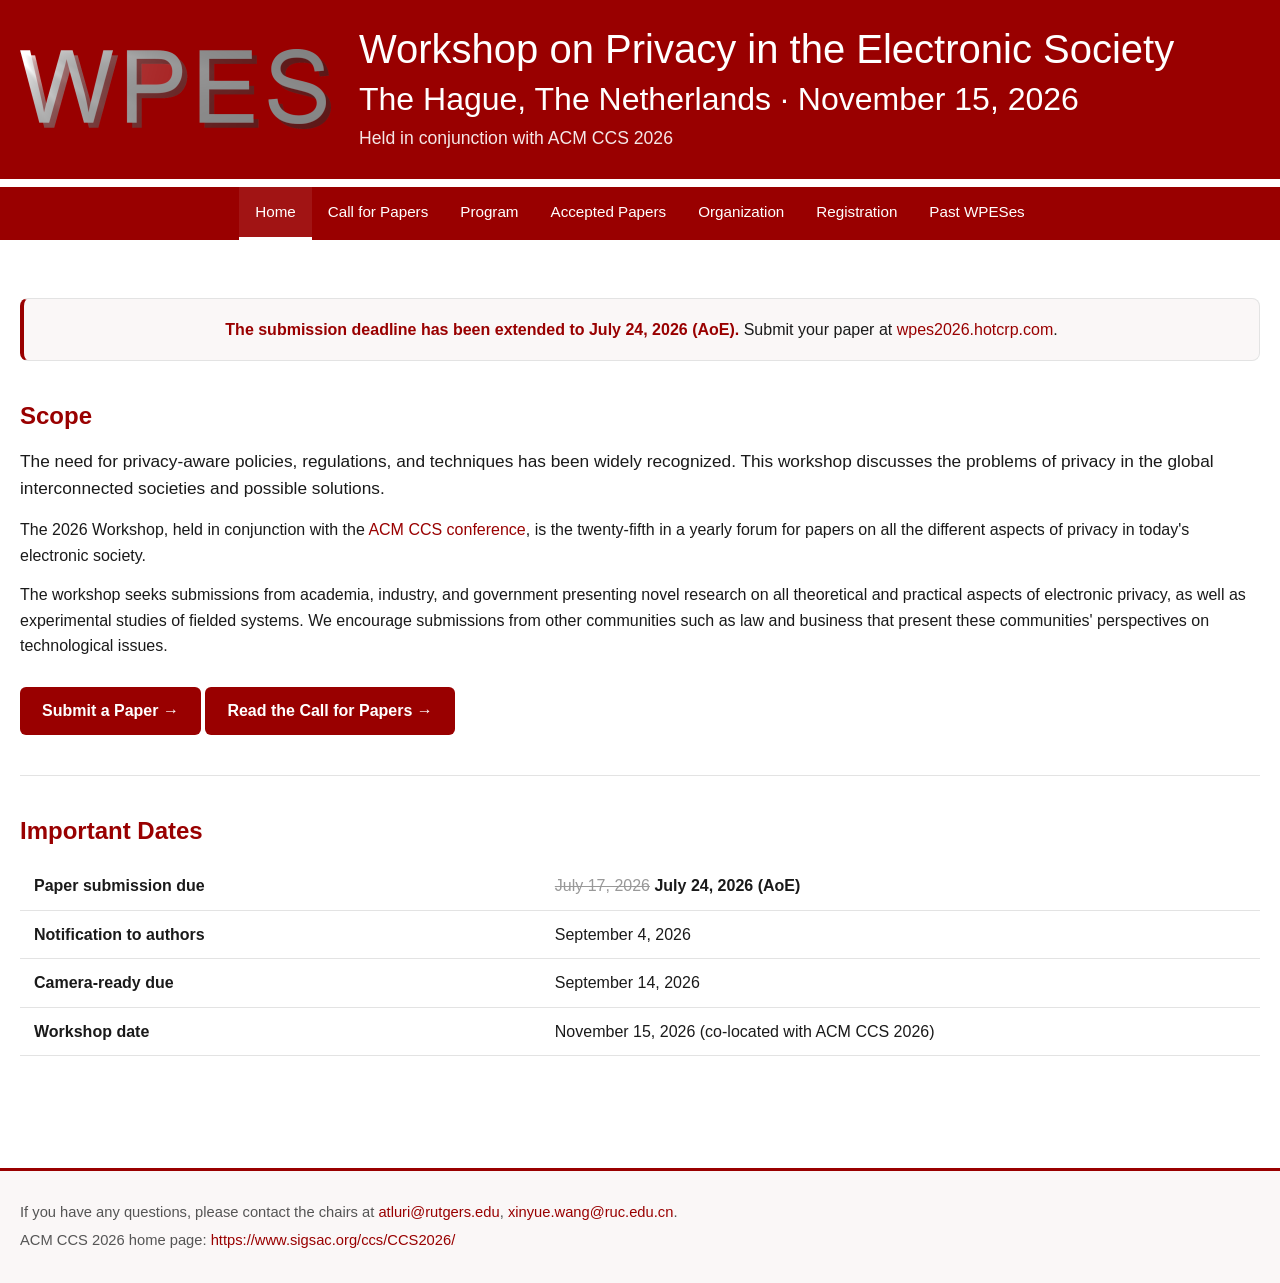
<file: index.html>
<!doctype html>
<html lang="en">
<head>
  <meta charset="utf-8">
  <meta name="viewport" content="width=device-width, initial-scale=1">
  <title>WPES 2026 — Workshop on Privacy in the Electronic Society</title>
  <meta name="description" content="The 25th Workshop on Privacy in the Electronic Society (WPES 2026), held in conjunction with ACM CCS 2026.">
  <link rel="stylesheet" href="css/style.css">
</head>
<body>

  <header class="site-header">
    <div class="header-inner">
      <a class="header-logo" href="index.html"><img src="img/wpes_logo.png" alt="WPES logo"></a>
      <div class="header-text">
        <h1>Workshop on Privacy in the Electronic Society</h1>
        <p class="subtitle">The Hague, The Netherlands &middot; November 15, 2026</p>
        <p class="colocated">Held in conjunction with ACM CCS 2026</p>
      </div>
    </div>
  </header>

  <nav class="site-nav">
    <div class="nav-inner">
      <button class="nav-toggle" onclick="document.getElementById('navlinks').classList.toggle('open')">&#9776; Menu</button>
      <div class="nav-links" id="navlinks">
        <a href="index.html" class="active">Home</a>
        <a href="cfp.html">Call for Papers</a>
        <a href="program.html">Program</a>
        <a href="accepted.html">Accepted Papers</a>
        <a href="organization.html">Organization</a>
        <a href="registration.html">Registration</a>
        <a href="past.html">Past WPESes</a>
      </div>
    </div>
  </nav>

  <main>
    <div class="container">

      <p class="notice open">
        <strong>The submission deadline has been extended to July 24, 2026 (AoE).</strong>
        Submit your paper at <a href="https://wpes2026.hotcrp.com/" target="_blank" rel="noopener">wpes2026.hotcrp.com</a>.
      </p>

      <h2>Scope</h2>
      <p class="lead">The need for privacy-aware policies, regulations, and techniques has been widely
        recognized. This workshop discusses the problems of privacy in the global interconnected
        societies and possible solutions.</p>

      <p>The 2026 Workshop, held in conjunction with the
        <a href="https://www.sigsac.org/ccs/CCS2026/index.html" target="_blank" rel="noopener">ACM CCS conference</a>,
        is the twenty-fifth in a yearly forum for papers on all the different aspects of privacy in
        today's electronic society.</p>

      <p>The workshop seeks submissions from academia, industry, and government presenting novel
        research on all theoretical and practical aspects of electronic privacy, as well as
        experimental studies of fielded systems. We encourage submissions from other communities
        such as law and business that present these communities' perspectives on technological issues.</p>

      <p style="margin-top:22px">
        <a class="btn" href="https://wpes2026.hotcrp.com/" target="_blank" rel="noopener">Submit a Paper &rarr;</a>
        <a class="btn" href="cfp.html">Read the Call for Papers &rarr;</a>
      </p>

      <hr>

      <h2>Important Dates</h2>
      <table class="dates">
        <tr><td class="label">Paper submission due</td><td><span class="strike">July 17, 2026</span> <strong>July 24, 2026 (AoE)</strong></td></tr>
        <tr><td class="label">Notification to authors</td><td>September 4, 2026</td></tr>
        <tr><td class="label">Camera-ready due</td><td>September 14, 2026</td></tr>
        <tr><td class="label">Workshop date</td><td>November 15, 2026 (co-located with ACM CCS 2026)</td></tr>
      </table>

    </div>
  </main>

  <footer class="site-footer">
    <div class="container">
      <p>If you have any questions, please contact the chairs at
        <a href="mailto:atluri@rutgers.edu">atluri@rutgers.edu</a>, <a href="mailto:xinyue.wang@ruc.edu.cn">xinyue.wang@ruc.edu.cn</a>.</p>
      <p>ACM CCS 2026 home page: <a href="https://www.sigsac.org/ccs/CCS2026/" target="_blank" rel="noopener">https://www.sigsac.org/ccs/CCS2026/</a></p>
    </div>
  </footer>

</body>
</html>
</file>
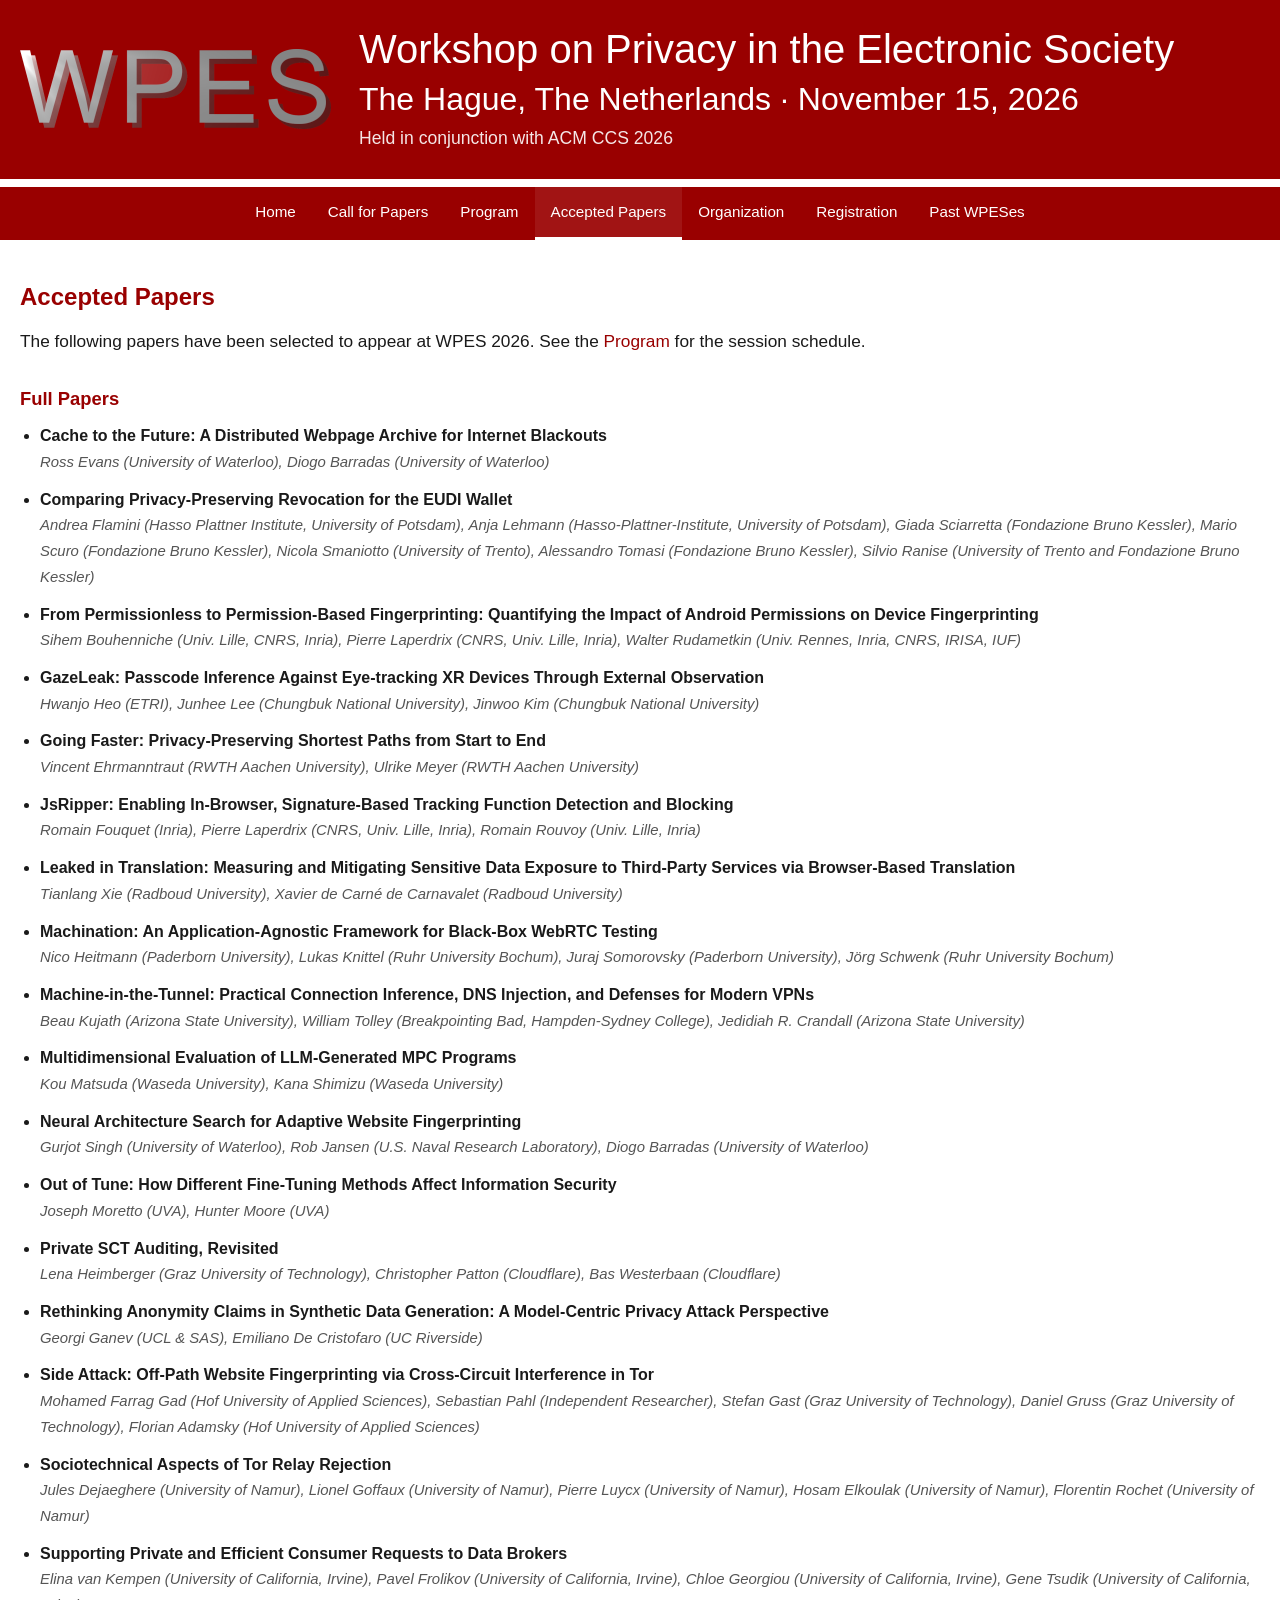
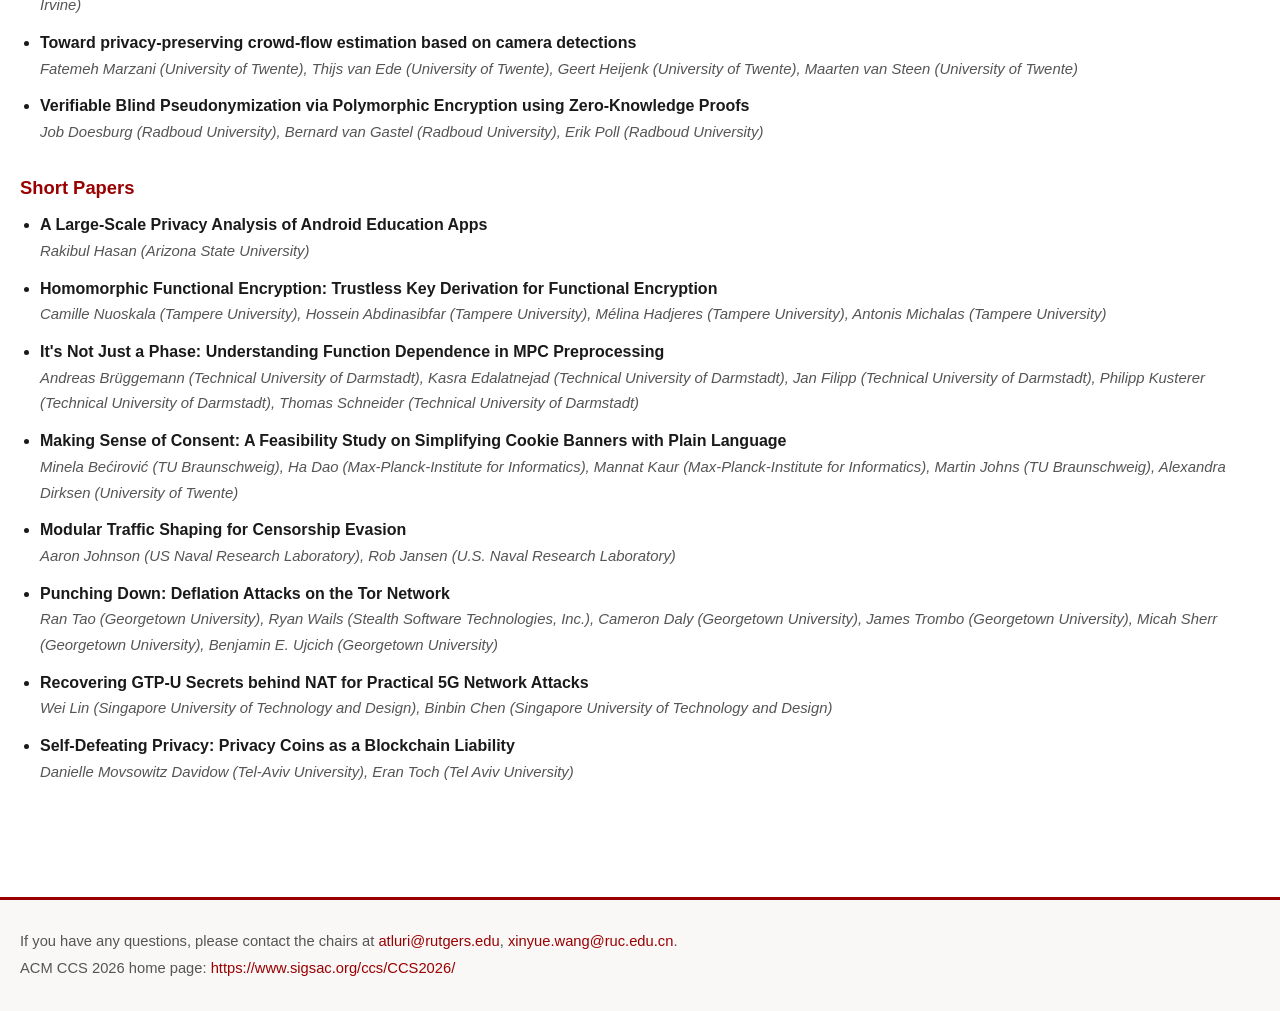
<file: accepted.html>
<!doctype html>
<html lang="en">
<head>
  <meta charset="utf-8">
  <meta name="viewport" content="width=device-width, initial-scale=1">
  <title>Accepted Papers — WPES 2026</title>
  <link rel="stylesheet" href="css/style.css">
</head>
<body>

  <header class="site-header">
    <div class="header-inner">
      <a class="header-logo" href="index.html"><img src="img/wpes_logo.png" alt="WPES logo"></a>
      <div class="header-text">
        <h1>Workshop on Privacy in the Electronic Society</h1>
        <p class="subtitle">The Hague, The Netherlands &middot; November 15, 2026</p>
        <p class="colocated">Held in conjunction with ACM CCS 2026</p>
      </div>
    </div>
  </header>

  <nav class="site-nav">
    <div class="nav-inner">
      <button class="nav-toggle" onclick="document.getElementById('navlinks').classList.toggle('open')">&#9776; Menu</button>
      <div class="nav-links" id="navlinks">
        <a href="index.html">Home</a>
        <a href="cfp.html">Call for Papers</a>
        <a href="program.html">Program</a>
        <a href="accepted.html" class="active">Accepted Papers</a>
        <a href="organization.html">Organization</a>
        <a href="registration.html">Registration</a>
        <a href="past.html">Past WPESes</a>
      </div>
    </div>
  </nav>

  <main>
    <div class="container">

      <h2>Accepted Papers</h2>
      <p class="lead">The following papers have been selected to appear at WPES 2026. See the
        <a href="program.html">Program</a> for the session schedule.</p>

      <h3>Full Papers</h3>
      <ul class="papers">
        <li><strong>Cache to the Future: A Distributed Webpage Archive for Internet Blackouts</strong><br>
          <span class="authors">Ross Evans (University of Waterloo), Diogo Barradas (University of Waterloo)</span></li>
        <li><strong>Comparing Privacy-Preserving Revocation for the EUDI Wallet</strong><br>
          <span class="authors">Andrea Flamini (Hasso Plattner Institute, University of Potsdam), Anja Lehmann (Hasso-Plattner-Institute, University of Potsdam), Giada Sciarretta (Fondazione Bruno Kessler), Mario Scuro (Fondazione Bruno Kessler), Nicola Smaniotto (University of Trento), Alessandro Tomasi (Fondazione Bruno Kessler), Silvio Ranise (University of Trento and Fondazione Bruno Kessler)</span></li>
        <li><strong>From Permissionless to Permission-Based Fingerprinting: Quantifying the Impact of Android Permissions on Device Fingerprinting</strong><br>
          <span class="authors">Sihem Bouhenniche (Univ. Lille, CNRS, Inria), Pierre Laperdrix (CNRS, Univ. Lille, Inria), Walter Rudametkin (Univ. Rennes, Inria, CNRS, IRISA, IUF)</span></li>
        <li><strong>GazeLeak: Passcode Inference Against Eye-tracking XR Devices Through External Observation</strong><br>
          <span class="authors">Hwanjo Heo (ETRI), Junhee Lee (Chungbuk National University), Jinwoo Kim (Chungbuk National University)</span></li>
        <li><strong>Going Faster: Privacy-Preserving Shortest Paths from Start to End</strong><br>
          <span class="authors">Vincent Ehrmanntraut (RWTH Aachen University), Ulrike Meyer (RWTH Aachen University)</span></li>
        <li><strong>JsRipper: Enabling In-Browser, Signature-Based Tracking Function Detection and Blocking</strong><br>
          <span class="authors">Romain Fouquet (Inria), Pierre Laperdrix (CNRS, Univ. Lille, Inria), Romain Rouvoy (Univ. Lille, Inria)</span></li>
        <li><strong>Leaked in Translation: Measuring and Mitigating Sensitive Data Exposure to Third-Party Services via Browser-Based Translation</strong><br>
          <span class="authors">Tianlang Xie (Radboud University), Xavier de Carn&eacute; de Carnavalet (Radboud University)</span></li>
        <li><strong>Machination: An Application-Agnostic Framework for Black-Box WebRTC Testing</strong><br>
          <span class="authors">Nico Heitmann (Paderborn University), Lukas Knittel (Ruhr University Bochum), Juraj Somorovsky (Paderborn University), J&ouml;rg Schwenk (Ruhr University Bochum)</span></li>
        <li><strong>Machine-in-the-Tunnel: Practical Connection Inference, DNS Injection, and Defenses for Modern VPNs</strong><br>
          <span class="authors">Beau Kujath (Arizona State University), William Tolley (Breakpointing Bad, Hampden-Sydney College), Jedidiah R. Crandall (Arizona State University)</span></li>
        <li><strong>Multidimensional Evaluation of LLM-Generated MPC Programs</strong><br>
          <span class="authors">Kou Matsuda (Waseda University), Kana Shimizu (Waseda University)</span></li>
        <li><strong>Neural Architecture Search for Adaptive Website Fingerprinting</strong><br>
          <span class="authors">Gurjot Singh (University of Waterloo), Rob Jansen (U.S. Naval Research Laboratory), Diogo Barradas (University of Waterloo)</span></li>
        <li><strong>Out of Tune: How Different Fine-Tuning Methods Affect Information Security</strong><br>
          <span class="authors">Joseph Moretto (UVA), Hunter Moore (UVA)</span></li>
        <li><strong>Private SCT Auditing, Revisited</strong><br>
          <span class="authors">Lena Heimberger (Graz University of Technology), Christopher Patton (Cloudflare), Bas Westerbaan (Cloudflare)</span></li>
        <li><strong>Rethinking Anonymity Claims in Synthetic Data Generation: A Model-Centric Privacy Attack Perspective</strong><br>
          <span class="authors">Georgi Ganev (UCL &amp; SAS), Emiliano De Cristofaro (UC Riverside)</span></li>
        <li><strong>Side Attack: Off-Path Website Fingerprinting via Cross-Circuit Interference in Tor</strong><br>
          <span class="authors">Mohamed Farrag Gad (Hof University of Applied Sciences), Sebastian Pahl (Independent Researcher), Stefan Gast (Graz University of Technology), Daniel Gruss (Graz University of Technology), Florian Adamsky (Hof University of Applied Sciences)</span></li>
        <li><strong>Sociotechnical Aspects of Tor Relay Rejection</strong><br>
          <span class="authors">Jules Dejaeghere (University of Namur), Lionel Goffaux (University of Namur), Pierre Luycx (University of Namur), Hosam Elkoulak (University of Namur), Florentin Rochet (University of Namur)</span></li>
        <li><strong>Supporting Private and Efficient Consumer Requests to Data Brokers</strong><br>
          <span class="authors">Elina van Kempen (University of California, Irvine), Pavel Frolikov (University of California, Irvine), Chloe Georgiou (University of California, Irvine), Gene Tsudik (University of California, Irvine)</span></li>
        <li><strong>Toward privacy-preserving crowd-flow estimation based on camera detections</strong><br>
          <span class="authors">Fatemeh Marzani (University of Twente), Thijs van Ede (University of Twente), Geert Heijenk (University of Twente), Maarten van Steen (University of Twente)</span></li>
        <li><strong>Verifiable Blind Pseudonymization via Polymorphic Encryption using Zero-Knowledge Proofs</strong><br>
          <span class="authors">Job Doesburg (Radboud University), Bernard van Gastel (Radboud University), Erik Poll (Radboud University)</span></li>
      </ul>

      <h3>Short Papers</h3>
      <ul class="papers">
        <li><strong>A Large-Scale Privacy Analysis of Android Education Apps</strong><br>
          <span class="authors">Rakibul Hasan (Arizona State University)</span></li>
        <li><strong>Homomorphic Functional Encryption: Trustless Key Derivation for Functional Encryption</strong><br>
          <span class="authors">Camille Nuoskala (Tampere University), Hossein Abdinasibfar (Tampere University), M&eacute;lina Hadjeres (Tampere University), Antonis Michalas (Tampere University)</span></li>
        <li><strong>It's Not Just a Phase: Understanding Function Dependence in MPC Preprocessing</strong><br>
          <span class="authors">Andreas Br&uuml;ggemann (Technical University of Darmstadt), Kasra Edalatnejad (Technical University of Darmstadt), Jan Filipp (Technical University of Darmstadt), Philipp Kusterer (Technical University of Darmstadt), Thomas Schneider (Technical University of Darmstadt)</span></li>
        <li><strong>Making Sense of Consent: A Feasibility Study on Simplifying Cookie Banners with Plain Language</strong><br>
          <span class="authors">Minela Be&#263;irovi&#263; (TU Braunschweig), Ha Dao (Max-Planck-Institute for Informatics), Mannat Kaur (Max-Planck-Institute for Informatics), Martin Johns (TU Braunschweig), Alexandra Dirksen (University of Twente)</span></li>
        <li><strong>Modular Traffic Shaping for Censorship Evasion</strong><br>
          <span class="authors">Aaron Johnson (US Naval Research Laboratory), Rob Jansen (U.S. Naval Research Laboratory)</span></li>
        <li><strong>Punching Down: Deflation Attacks on the Tor Network</strong><br>
          <span class="authors">Ran Tao (Georgetown University), Ryan Wails (Stealth Software Technologies, Inc.), Cameron Daly (Georgetown University), James Trombo (Georgetown University), Micah Sherr (Georgetown University), Benjamin E. Ujcich (Georgetown University)</span></li>
        <li><strong>Recovering GTP-U Secrets behind NAT for Practical 5G Network Attacks</strong><br>
          <span class="authors">Wei Lin (Singapore University of Technology and Design), Binbin Chen (Singapore University of Technology and Design)</span></li>
        <li><strong>Self-Defeating Privacy: Privacy Coins as a Blockchain Liability</strong><br>
          <span class="authors">Danielle Movsowitz Davidow (Tel-Aviv University), Eran Toch (Tel Aviv University)</span></li>
      </ul>

    </div>
  </main>

  <footer class="site-footer">
    <div class="container">
      <p>If you have any questions, please contact the chairs at
        <a href="mailto:atluri@rutgers.edu">atluri@rutgers.edu</a>, <a href="mailto:xinyue.wang@ruc.edu.cn">xinyue.wang@ruc.edu.cn</a>.</p>
      <p>ACM CCS 2026 home page: <a href="https://www.sigsac.org/ccs/CCS2026/" target="_blank" rel="noopener">https://www.sigsac.org/ccs/CCS2026/</a></p>
    </div>
  </footer>

</body>
</html>
</file>
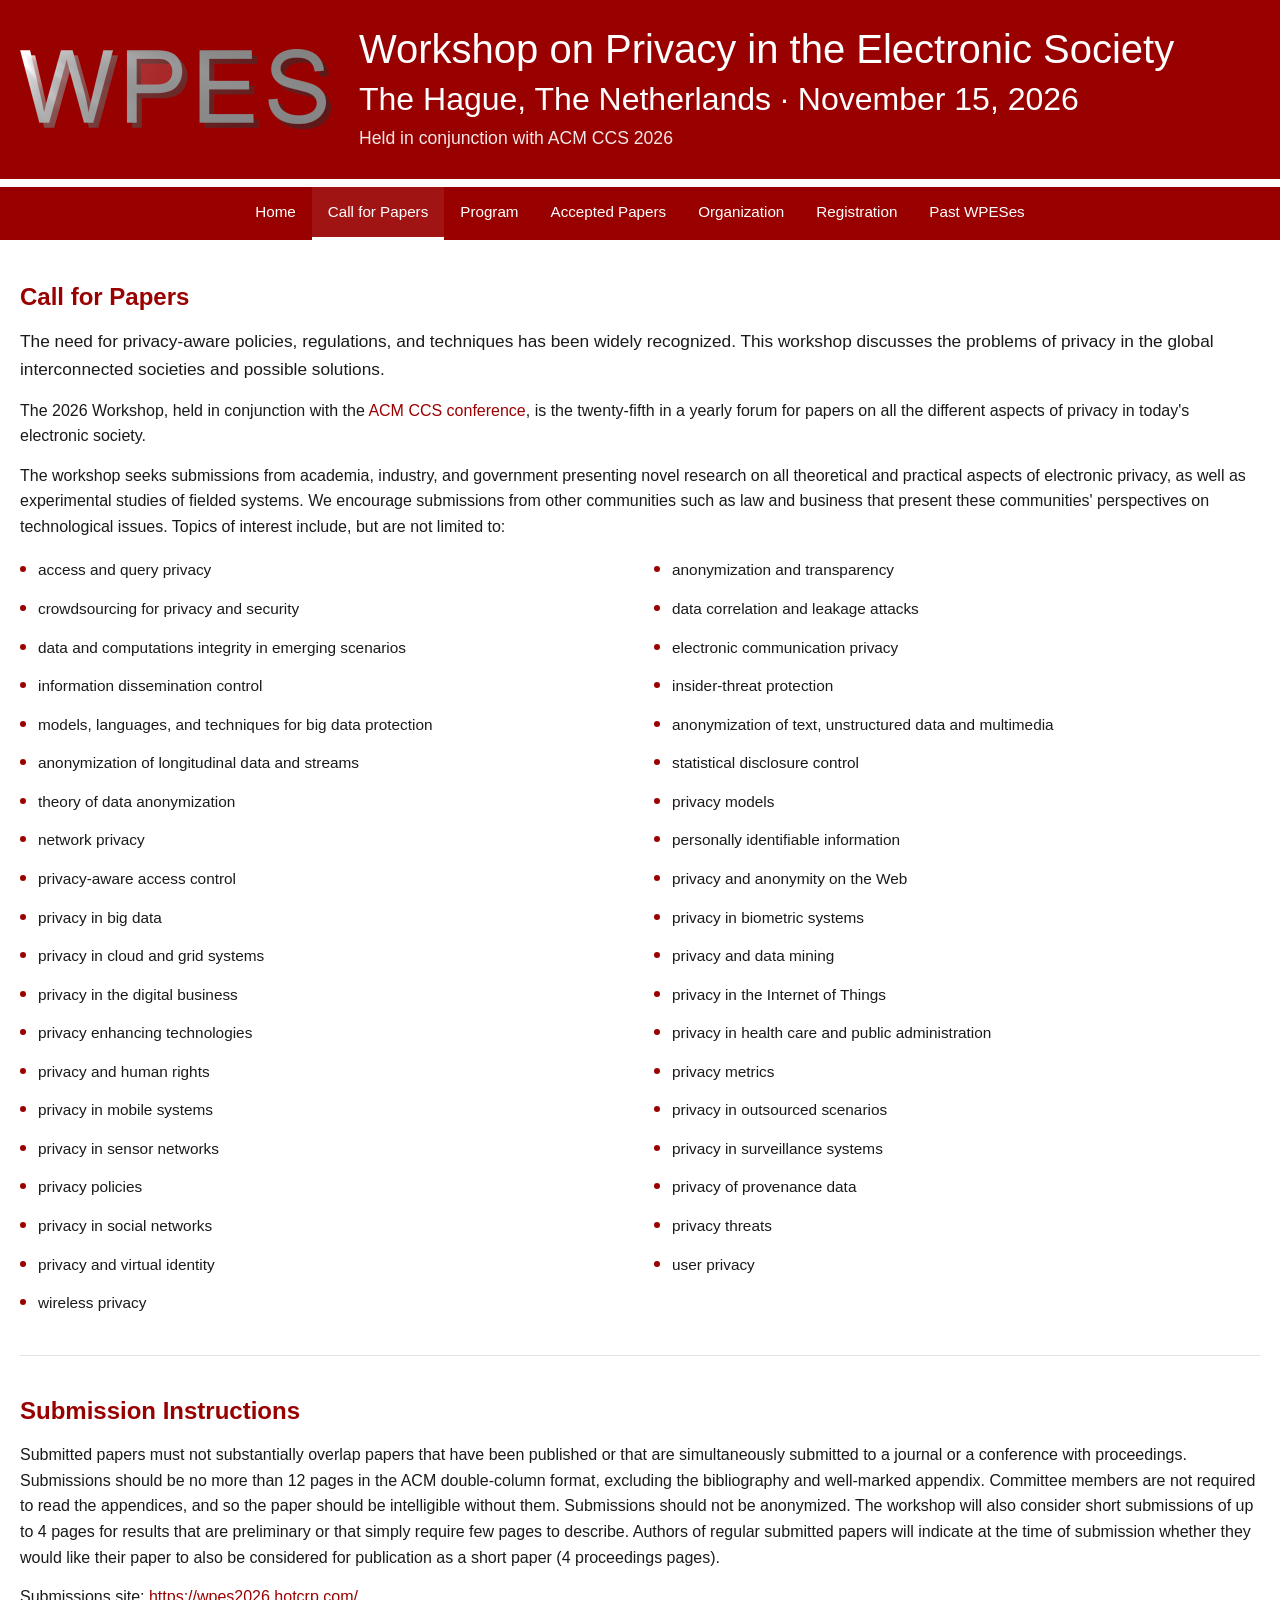
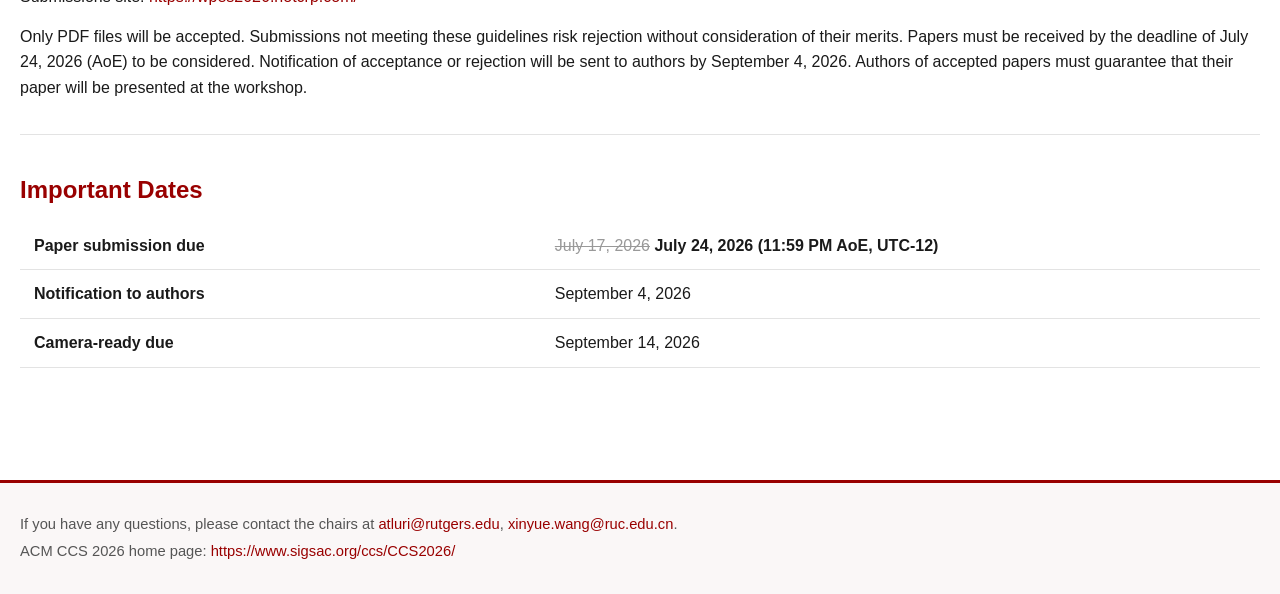
<file: cfp.html>
<!doctype html>
<html lang="en">
<head>
  <meta charset="utf-8">
  <meta name="viewport" content="width=device-width, initial-scale=1">
  <title>Call for Papers — WPES 2026</title>
  <meta name="description" content="WPES 2026 Call for Papers: topics, submission instructions, and important dates.">
  <link rel="stylesheet" href="css/style.css">
</head>
<body>

  <header class="site-header">
    <div class="header-inner">
      <a class="header-logo" href="index.html"><img src="img/wpes_logo.png" alt="WPES logo"></a>
      <div class="header-text">
        <h1>Workshop on Privacy in the Electronic Society</h1>
        <p class="subtitle">The Hague, The Netherlands &middot; November 15, 2026</p>
        <p class="colocated">Held in conjunction with ACM CCS 2026</p>
      </div>
    </div>
  </header>

  <nav class="site-nav">
    <div class="nav-inner">
      <button class="nav-toggle" onclick="document.getElementById('navlinks').classList.toggle('open')">&#9776; Menu</button>
      <div class="nav-links" id="navlinks">
        <a href="index.html">Home</a>
        <a href="cfp.html" class="active">Call for Papers</a>
        <a href="program.html">Program</a>
        <a href="accepted.html">Accepted Papers</a>
        <a href="organization.html">Organization</a>
        <a href="registration.html">Registration</a>
        <a href="past.html">Past WPESes</a>
      </div>
    </div>
  </nav>

  <main>
    <div class="container">

      <h2>Call for Papers</h2>
      <p class="lead">The need for privacy-aware policies, regulations, and techniques has been widely
        recognized. This workshop discusses the problems of privacy in the global interconnected
        societies and possible solutions.</p>

      <p>The 2026 Workshop, held in conjunction with the
        <a href="https://www.sigsac.org/ccs/CCS2026/index.html" target="_blank" rel="noopener">ACM CCS conference</a>,
        is the twenty-fifth in a yearly forum for papers on all the different aspects of privacy in
        today's electronic society.</p>

      <p>The workshop seeks submissions from academia, industry, and government presenting novel
        research on all theoretical and practical aspects of electronic privacy, as well as
        experimental studies of fielded systems. We encourage submissions from other communities such
        as law and business that present these communities' perspectives on technological issues.
        Topics of interest include, but are not limited to:</p>

      <ul class="topics">
        <li>access and query privacy</li>
        <li>anonymization and transparency</li>
        <li>crowdsourcing for privacy and security</li>
        <li>data correlation and leakage attacks</li>
        <li>data and computations integrity in emerging scenarios</li>
        <li>electronic communication privacy</li>
        <li>information dissemination control</li>
        <li>insider-threat protection</li>
        <li>models, languages, and techniques for big data protection</li>
        <li>anonymization of text, unstructured data and multimedia</li>
        <li>anonymization of longitudinal data and streams</li>
        <li>statistical disclosure control</li>
        <li>theory of data anonymization</li>
        <li>privacy models</li>
        <li>network privacy</li>
        <li>personally identifiable information</li>
        <li>privacy-aware access control</li>
        <li>privacy and anonymity on the Web</li>
        <li>privacy in big data</li>
        <li>privacy in biometric systems</li>
        <li>privacy in cloud and grid systems</li>
        <li>privacy and data mining</li>
        <li>privacy in the digital business</li>
        <li>privacy in the Internet of Things</li>
        <li>privacy enhancing technologies</li>
        <li>privacy in health care and public administration</li>
        <li>privacy and human rights</li>
        <li>privacy metrics</li>
        <li>privacy in mobile systems</li>
        <li>privacy in outsourced scenarios</li>
        <li>privacy in sensor networks</li>
        <li>privacy in surveillance systems</li>
        <li>privacy policies</li>
        <li>privacy of provenance data</li>
        <li>privacy in social networks</li>
        <li>privacy threats</li>
        <li>privacy and virtual identity</li>
        <li>user privacy</li>
        <li>wireless privacy</li>
      </ul>

      <hr>

      <h2>Submission Instructions</h2>
      <p>Submitted papers must not substantially overlap papers that have been published or that are
        simultaneously submitted to a journal or a conference with proceedings. Submissions should be
        no more than 12 pages in the ACM double-column format, excluding the bibliography and
        well-marked appendix. Committee members are not required to read the appendices, and so the
        paper should be intelligible without them. Submissions should not be anonymized. The workshop
        will also consider short submissions of up to 4 pages for results that are preliminary or that
        simply require few pages to describe. Authors of regular submitted papers will indicate at the
        time of submission whether they would like their paper to also be considered for publication
        as a short paper (4 proceedings pages).</p>

      <p>Submissions site: <a href="https://wpes2026.hotcrp.com/" target="_blank" rel="noopener">https://wpes2026.hotcrp.com/</a></p>

      <p>Only PDF files will be accepted. Submissions not meeting these guidelines risk rejection
        without consideration of their merits. Papers must be received by the deadline of
        July 24, 2026 (AoE) to be considered. Notification of acceptance or rejection will be sent to
        authors by September 4, 2026. Authors of accepted papers must guarantee that their paper
        will be presented at the workshop.</p>

      <hr>

      <h2>Important Dates</h2>
      <table class="dates">
        <tr><td class="label">Paper submission due</td><td><span class="strike">July 17, 2026</span> <strong>July 24, 2026 (11:59 PM AoE, UTC-12)</strong></td></tr>
        <tr><td class="label">Notification to authors</td><td>September 4, 2026</td></tr>
        <tr><td class="label">Camera-ready due</td><td>September 14, 2026</td></tr>
      </table>

    </div>
  </main>

  <footer class="site-footer">
    <div class="container">
      <p>If you have any questions, please contact the chairs at
        <a href="mailto:atluri@rutgers.edu">atluri@rutgers.edu</a>, <a href="mailto:xinyue.wang@ruc.edu.cn">xinyue.wang@ruc.edu.cn</a>.</p>
      <p>ACM CCS 2026 home page: <a href="https://www.sigsac.org/ccs/CCS2026/" target="_blank" rel="noopener">https://www.sigsac.org/ccs/CCS2026/</a></p>
    </div>
  </footer>

</body>
</html>
</file>
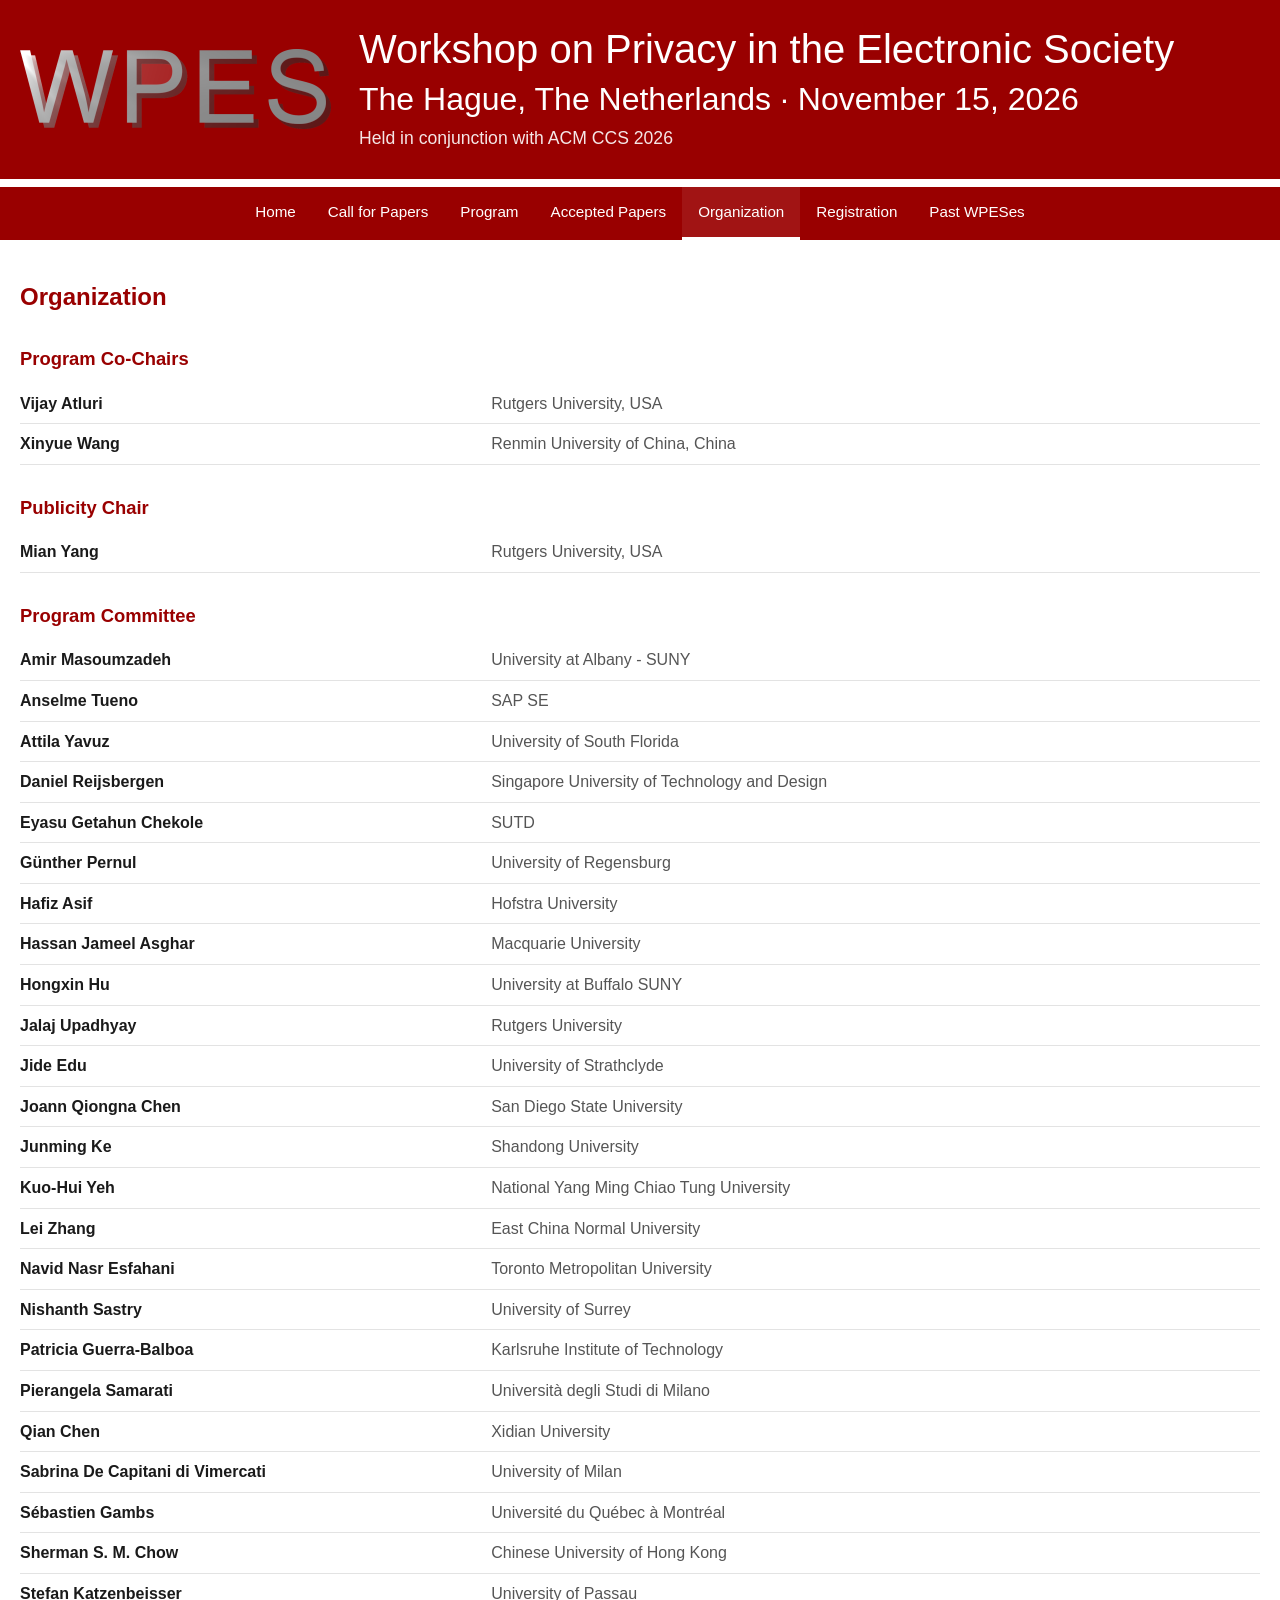
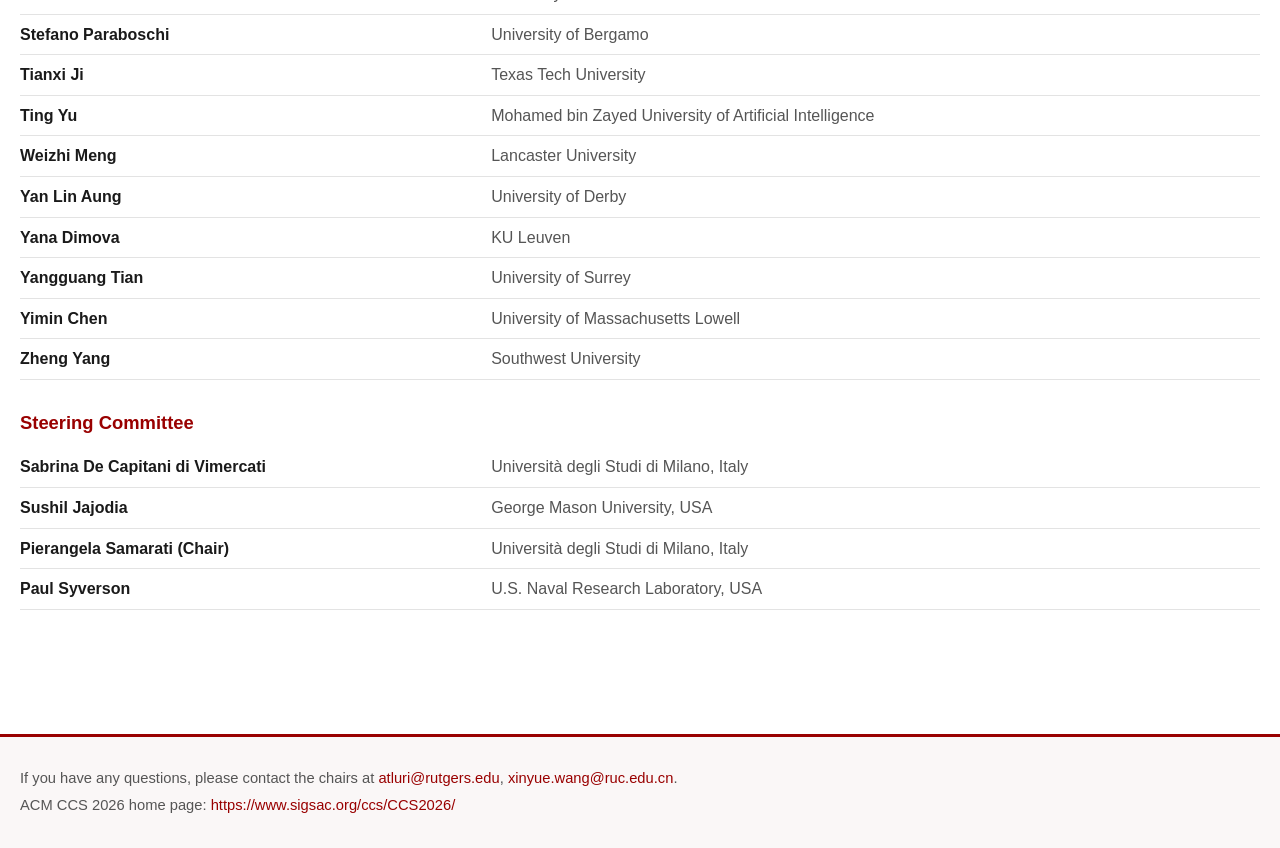
<file: organization.html>
<!doctype html>
<html lang="en">
<head>
  <meta charset="utf-8">
  <meta name="viewport" content="width=device-width, initial-scale=1">
  <title>Organization — WPES 2026</title>
  <link rel="stylesheet" href="css/style.css">
</head>
<body>

  <header class="site-header">
    <div class="header-inner">
      <a class="header-logo" href="index.html"><img src="img/wpes_logo.png" alt="WPES logo"></a>
      <div class="header-text">
        <h1>Workshop on Privacy in the Electronic Society</h1>
        <p class="subtitle">The Hague, The Netherlands &middot; November 15, 2026</p>
        <p class="colocated">Held in conjunction with ACM CCS 2026</p>
      </div>
    </div>
  </header>

  <nav class="site-nav">
    <div class="nav-inner">
      <button class="nav-toggle" onclick="document.getElementById('navlinks').classList.toggle('open')">&#9776; Menu</button>
      <div class="nav-links" id="navlinks">
        <a href="index.html">Home</a>
        <a href="cfp.html">Call for Papers</a>
        <a href="program.html">Program</a>
        <a href="accepted.html">Accepted Papers</a>
        <a href="organization.html" class="active">Organization</a>
        <a href="registration.html">Registration</a>
        <a href="past.html">Past WPESes</a>
      </div>
    </div>
  </nav>

  <main>
    <div class="container">

      <h2>Organization</h2>

      <h3>Program Co-Chairs</h3>
      <dl class="committee">
        <dt>Vijay Atluri</dt><dd>Rutgers University, USA</dd>
        <dt>Xinyue Wang</dt><dd>Renmin University of China, China</dd>
      </dl>

      <h3>Publicity Chair</h3>
      <dl class="committee">
        <dt>Mian Yang</dt><dd>Rutgers University, USA</dd>
      </dl>

      <h3>Program Committee</h3>
      <dl class="committee">
        <dt>Amir Masoumzadeh</dt><dd>University at Albany - SUNY</dd>
        <dt>Anselme Tueno</dt><dd>SAP SE</dd>
        <dt>Attila Yavuz</dt><dd>University of South Florida</dd>
        <dt>Daniel Reijsbergen</dt><dd>Singapore University of Technology and Design</dd>
        <dt>Eyasu Getahun Chekole</dt><dd>SUTD</dd>
        <dt>G&uuml;nther Pernul</dt><dd>University of Regensburg</dd>
        <dt>Hafiz Asif</dt><dd>Hofstra University</dd>
        <dt>Hassan Jameel Asghar</dt><dd>Macquarie University</dd>
        <dt>Hongxin Hu</dt><dd>University at Buffalo SUNY</dd>
        <dt>Jalaj Upadhyay</dt><dd>Rutgers University</dd>
        <dt>Jide Edu</dt><dd>University of Strathclyde</dd>
        <dt>Joann Qiongna Chen</dt><dd>San Diego State University</dd>
        <dt>Junming Ke</dt><dd>Shandong University</dd>
        <dt>Kuo-Hui Yeh</dt><dd>National Yang Ming Chiao Tung University</dd>
        <dt>Lei Zhang</dt><dd>East China Normal University</dd>
        <dt>Navid Nasr Esfahani</dt><dd>Toronto Metropolitan University</dd>
        <dt>Nishanth Sastry</dt><dd>University of Surrey</dd>
        <dt>Patricia Guerra-Balboa</dt><dd>Karlsruhe Institute of Technology</dd>
        <dt>Pierangela Samarati</dt><dd>Universit&agrave; degli Studi di Milano</dd>
        <dt>Qian Chen</dt><dd>Xidian University</dd>
        <dt>Sabrina De Capitani di Vimercati</dt><dd>University of Milan</dd>
        <dt>S&eacute;bastien Gambs</dt><dd>Universit&eacute; du Qu&eacute;bec &agrave; Montr&eacute;al</dd>
        <dt>Sherman S. M. Chow</dt><dd>Chinese University of Hong Kong</dd>
        <dt>Stefan Katzenbeisser</dt><dd>University of Passau</dd>
        <dt>Stefano Paraboschi</dt><dd>University of Bergamo</dd>
        <dt>Tianxi Ji</dt><dd>Texas Tech University</dd>
        <dt>Ting Yu</dt><dd>Mohamed bin Zayed University of Artificial Intelligence</dd>
        <dt>Weizhi Meng</dt><dd>Lancaster University</dd>
        <dt>Yan Lin Aung</dt><dd>University of Derby</dd>
        <dt>Yana Dimova</dt><dd>KU Leuven</dd>
        <dt>Yangguang Tian</dt><dd>University of Surrey</dd>
        <dt>Yimin Chen</dt><dd>University of Massachusetts Lowell</dd>
        <dt>Zheng Yang</dt><dd>Southwest University</dd>
      </dl>

      <h3>Steering Committee</h3>
      <dl class="committee">
        <dt>Sabrina De Capitani di Vimercati</dt><dd>Universit&agrave; degli Studi di Milano, Italy</dd>
        <dt>Sushil Jajodia</dt><dd>George Mason University, USA</dd>
        <dt>Pierangela Samarati (Chair)</dt><dd>Universit&agrave; degli Studi di Milano, Italy</dd>
        <dt>Paul Syverson</dt><dd>U.S. Naval Research Laboratory, USA</dd>
      </dl>

    </div>
  </main>

  <footer class="site-footer">
    <div class="container">
      <p>If you have any questions, please contact the chairs at
        <a href="mailto:atluri@rutgers.edu">atluri@rutgers.edu</a>, <a href="mailto:xinyue.wang@ruc.edu.cn">xinyue.wang@ruc.edu.cn</a>.</p>
      <p>ACM CCS 2026 home page: <a href="https://www.sigsac.org/ccs/CCS2026/" target="_blank" rel="noopener">https://www.sigsac.org/ccs/CCS2026/</a></p>
    </div>
  </footer>

</body>
</html>
</file>
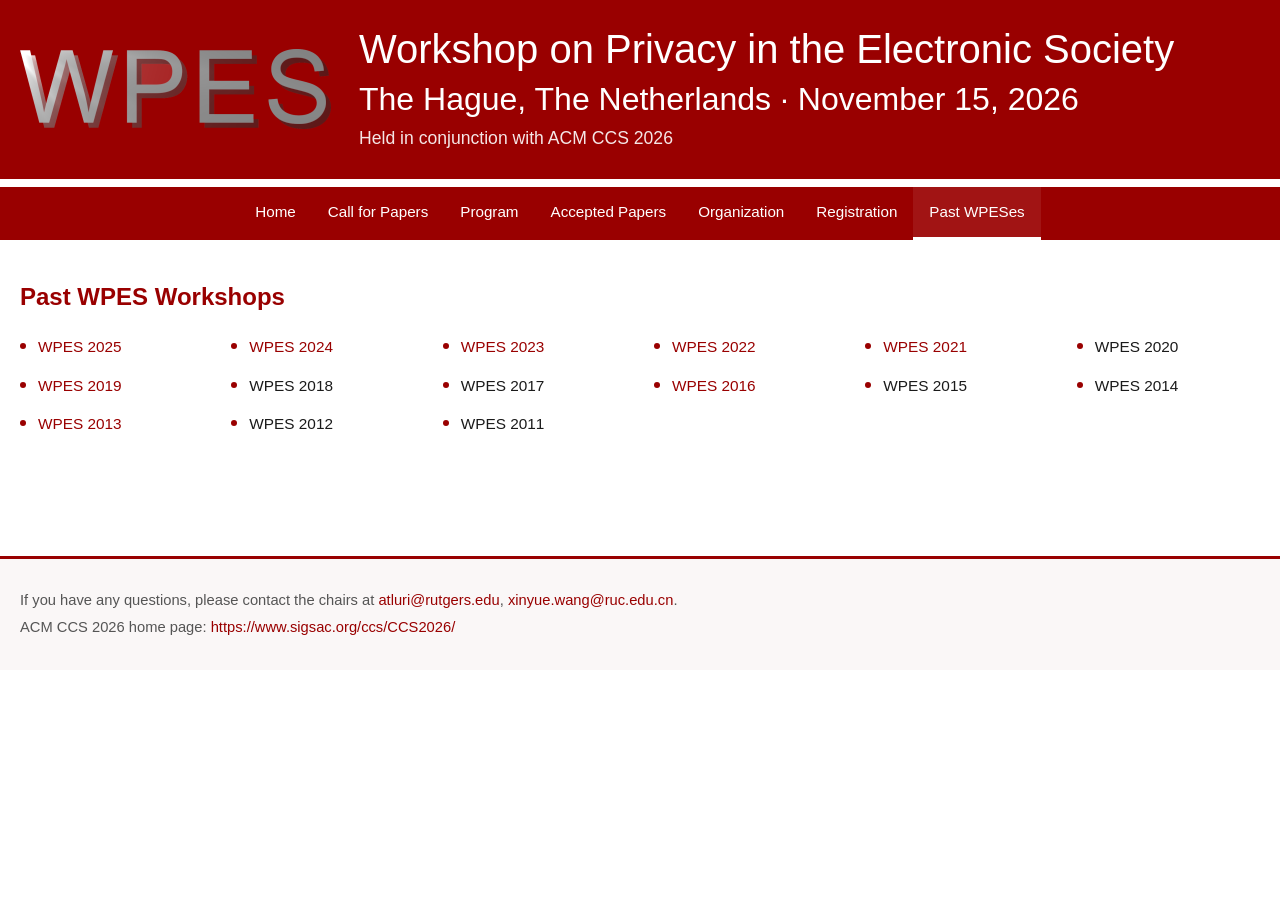
<file: past.html>
<!doctype html>
<html lang="en">
<head>
  <meta charset="utf-8">
  <meta name="viewport" content="width=device-width, initial-scale=1">
  <title>Past WPES — WPES 2026</title>
  <link rel="stylesheet" href="css/style.css">
</head>
<body>

  <header class="site-header">
    <div class="header-inner">
      <a class="header-logo" href="index.html"><img src="img/wpes_logo.png" alt="WPES logo"></a>
      <div class="header-text">
        <h1>Workshop on Privacy in the Electronic Society</h1>
        <p class="subtitle">The Hague, The Netherlands &middot; November 15, 2026</p>
        <p class="colocated">Held in conjunction with ACM CCS 2026</p>
      </div>
    </div>
  </header>

  <nav class="site-nav">
    <div class="nav-inner">
      <button class="nav-toggle" onclick="document.getElementById('navlinks').classList.toggle('open')">&#9776; Menu</button>
      <div class="nav-links" id="navlinks">
        <a href="index.html">Home</a>
        <a href="cfp.html">Call for Papers</a>
        <a href="program.html">Program</a>
        <a href="accepted.html">Accepted Papers</a>
        <a href="organization.html">Organization</a>
        <a href="registration.html">Registration</a>
        <a href="past.html" class="active">Past WPESes</a>
      </div>
    </div>
  </nav>

  <main>
    <div class="container">

      <h2>Past WPES Workshops</h2>
      <ul class="topics" style="grid-template-columns: repeat(auto-fill, minmax(160px, 1fr));">
        <li><a href="http://jianying.space/WPES2025/" target="_blank" rel="noopener">WPES 2025</a></li>
        <li><a href="https://cseapps.case.edu/wpes2024/" target="_blank" rel="noopener">WPES 2024</a></li>
        <li><a href="https://www.wpes2023.conf.kth.se/" target="_blank" rel="noopener">WPES 2023</a></li>
        <li><a href="https://arc.encs.concordia.ca/wpes22/" target="_blank" rel="noopener">WPES 2022</a></li>
        <li><a href="https://wpes2021.di.unimi.it/" target="_blank" rel="noopener">WPES 2021</a></li>
        <li>WPES 2020</li>
        <li><a href="https://crises-deim.urv.cat/wpes2019/index.html" target="_blank" rel="noopener">WPES 2019</a></li>
        <li>WPES 2018</li>
        <li>WPES 2017</li>
        <li><a href="http://wpes2016.di.unimi.it/" target="_blank" rel="noopener">WPES 2016</a></li>
        <li>WPES 2015</li>
        <li>WPES 2014</li>
        <li><a href="http://wpes2013.di.unimi.it/" target="_blank" rel="noopener">WPES 2013</a></li>
        <li>WPES 2012</li>
        <li>WPES 2011</li>
      </ul>

    </div>
  </main>

  <footer class="site-footer">
    <div class="container">
      <p>If you have any questions, please contact the chairs at
        <a href="mailto:atluri@rutgers.edu">atluri@rutgers.edu</a>, <a href="mailto:xinyue.wang@ruc.edu.cn">xinyue.wang@ruc.edu.cn</a>.</p>
      <p>ACM CCS 2026 home page: <a href="https://www.sigsac.org/ccs/CCS2026/" target="_blank" rel="noopener">https://www.sigsac.org/ccs/CCS2026/</a></p>
    </div>
  </footer>

</body>
</html>
</file>
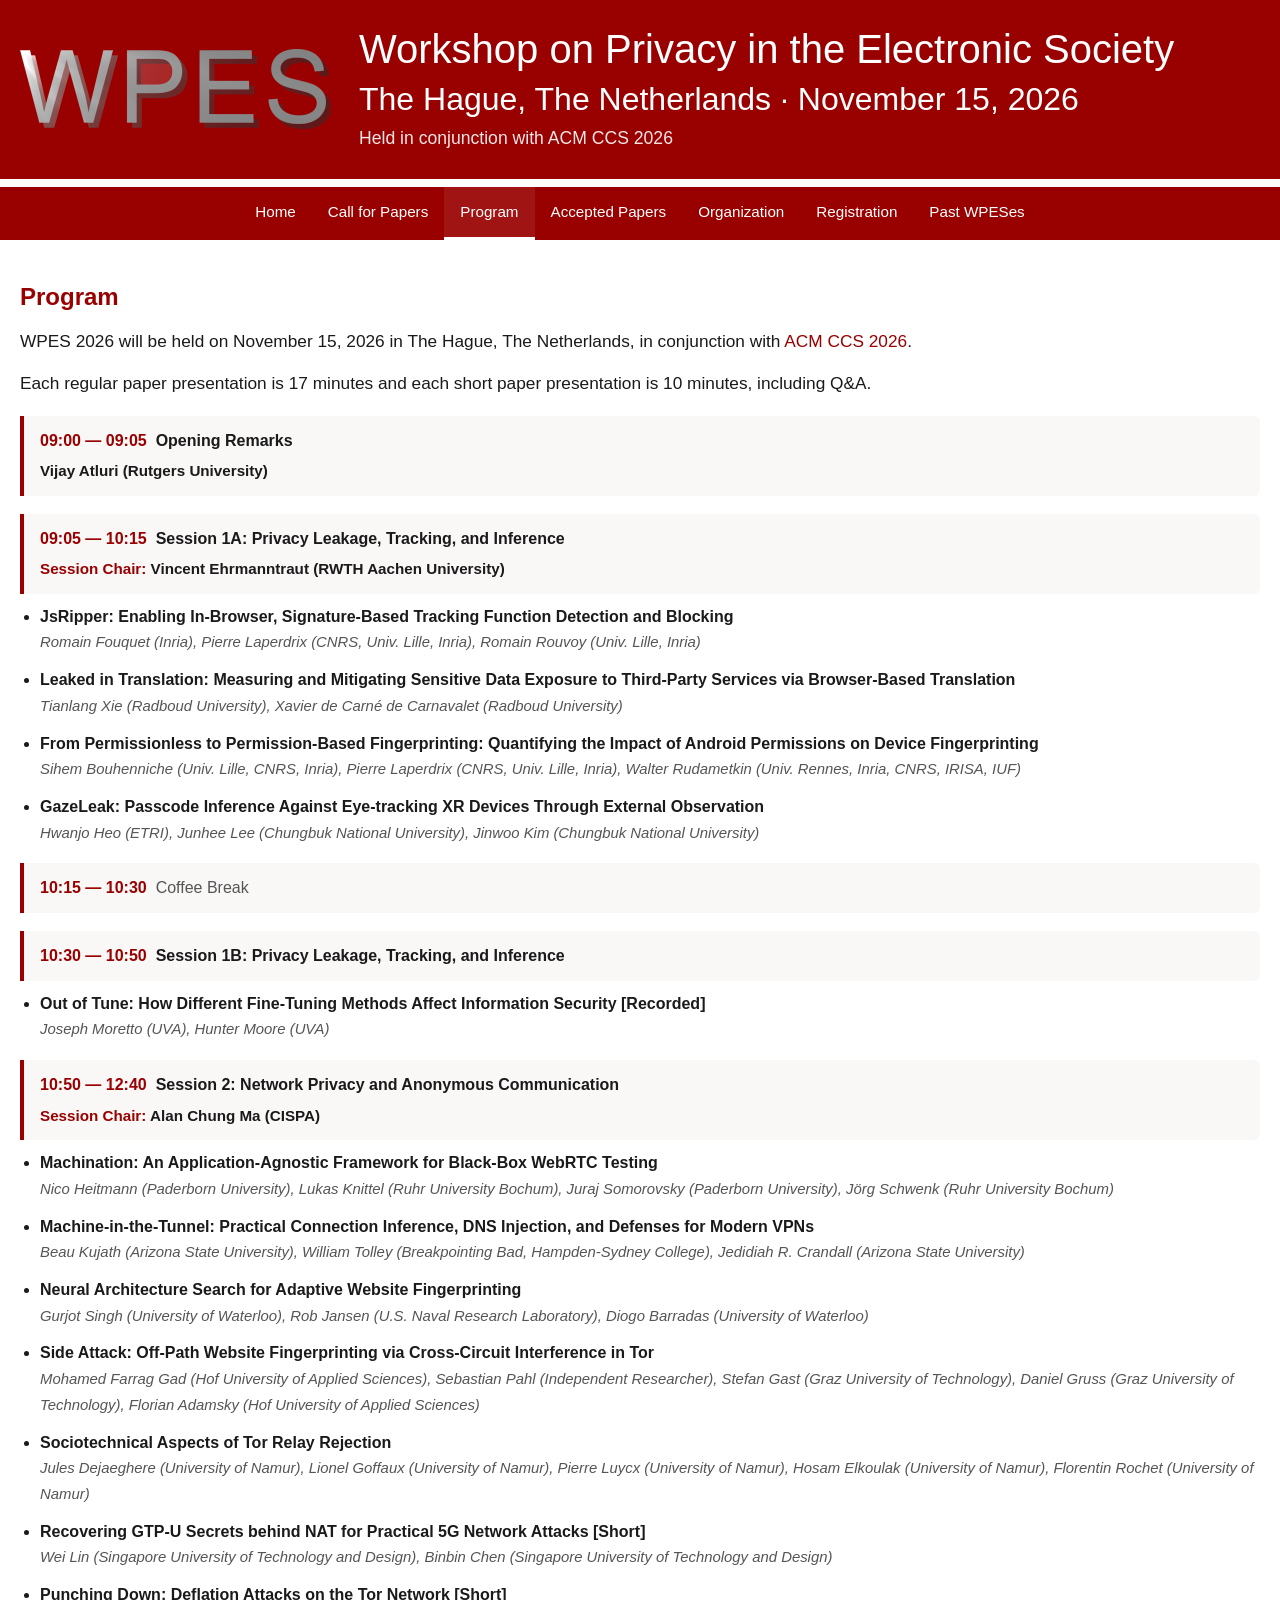
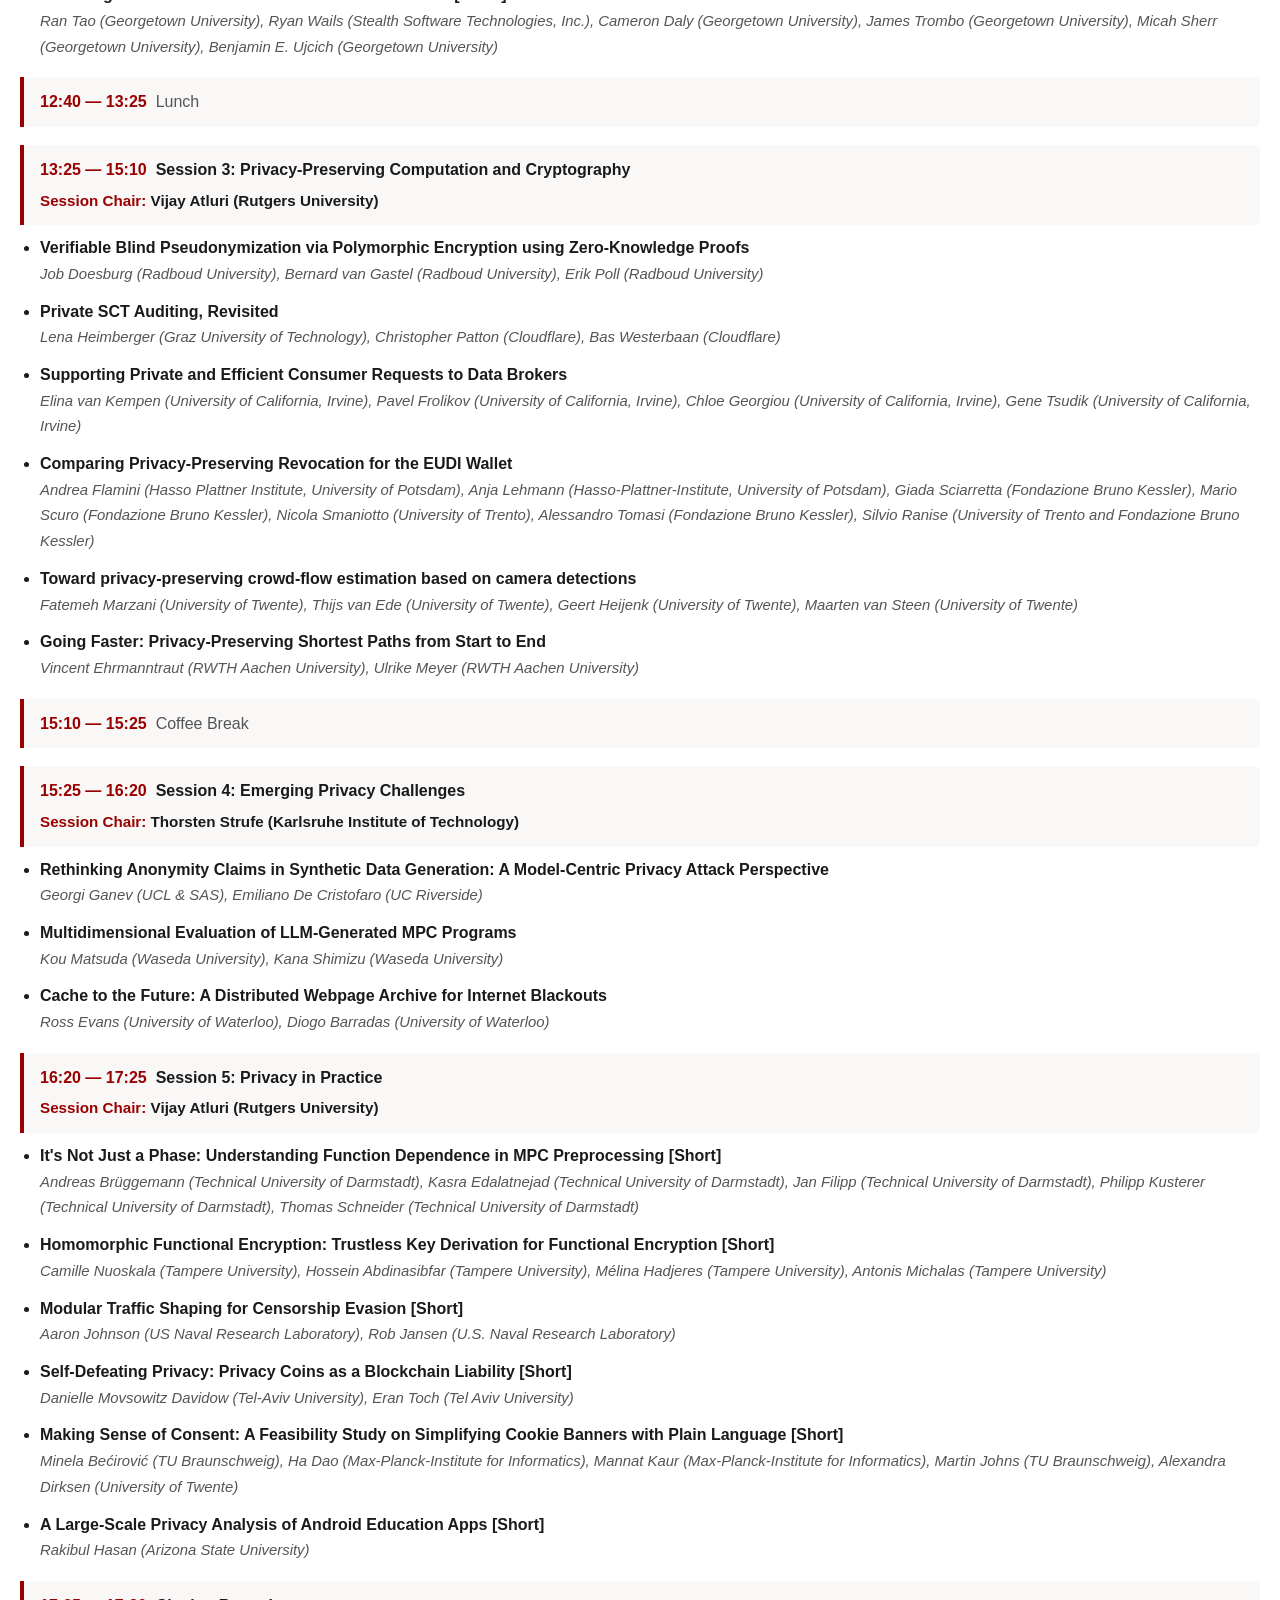
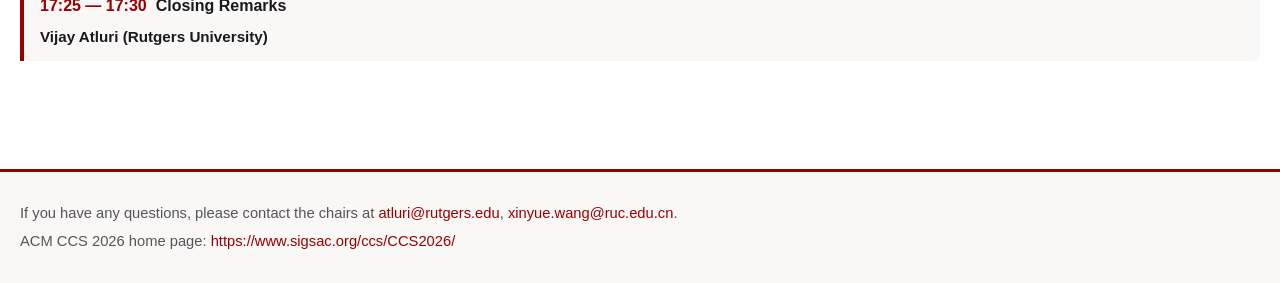
<file: program.html>
<!doctype html>
<html lang="en">
<head>
  <meta charset="utf-8">
  <meta name="viewport" content="width=device-width, initial-scale=1">
  <title>Program — WPES 2026</title>
  <link rel="stylesheet" href="css/style.css">
</head>
<body>

  <header class="site-header">
    <div class="header-inner">
      <a class="header-logo" href="index.html"><img src="img/wpes_logo.png" alt="WPES logo"></a>
      <div class="header-text">
        <h1>Workshop on Privacy in the Electronic Society</h1>
        <p class="subtitle">The Hague, The Netherlands &middot; November 15, 2026</p>
        <p class="colocated">Held in conjunction with ACM CCS 2026</p>
      </div>
    </div>
  </header>

  <nav class="site-nav">
    <div class="nav-inner">
      <button class="nav-toggle" onclick="document.getElementById('navlinks').classList.toggle('open')">&#9776; Menu</button>
      <div class="nav-links" id="navlinks">
        <a href="index.html">Home</a>
        <a href="cfp.html">Call for Papers</a>
        <a href="program.html" class="active">Program</a>
        <a href="accepted.html">Accepted Papers</a>
        <a href="organization.html">Organization</a>
        <a href="registration.html">Registration</a>
        <a href="past.html">Past WPESes</a>
      </div>
    </div>
  </nav>

  <main>
    <div class="container">

      <h2>Program</h2>
      <p class="lead">WPES 2026 will be held on November 15, 2026 in The Hague, The Netherlands, in conjunction with
        <a href="https://www.sigsac.org/ccs/CCS2026/index.html" target="_blank" rel="noopener">ACM CCS 2026</a>.</p>
      <p class="lead">Each regular paper presentation is 17 minutes and each short paper presentation is 10 minutes, including Q&amp;A.</p>

      <div class="session"><span class="time">09:00 &mdash; 09:05</span> &nbsp;<strong>Opening Remarks</strong><br>
        <span class="chair">Vijay Atluri (Rutgers University)</span></div>

      <div class="session"><span class="time">09:05 &mdash; 10:15</span> &nbsp;<strong>Session 1A: Privacy Leakage, Tracking, and Inference</strong><br>
        <span class="chair"><strong>Session Chair:</strong> Vincent Ehrmanntraut (RWTH Aachen University)</span></div>
      <ul class="papers">
        <li><strong>JsRipper: Enabling In-Browser, Signature-Based Tracking Function Detection and Blocking</strong><br>
          <span class="authors">Romain Fouquet (Inria), Pierre Laperdrix (CNRS, Univ. Lille, Inria), Romain Rouvoy (Univ. Lille, Inria)</span></li>
        <li><strong>Leaked in Translation: Measuring and Mitigating Sensitive Data Exposure to Third-Party Services via Browser-Based Translation</strong><br>
          <span class="authors">Tianlang Xie (Radboud University), Xavier de Carn&eacute; de Carnavalet (Radboud University)</span></li>
        <li><strong>From Permissionless to Permission-Based Fingerprinting: Quantifying the Impact of Android Permissions on Device Fingerprinting</strong><br>
          <span class="authors">Sihem Bouhenniche (Univ. Lille, CNRS, Inria), Pierre Laperdrix (CNRS, Univ. Lille, Inria), Walter Rudametkin (Univ. Rennes, Inria, CNRS, IRISA, IUF)</span></li>
        <li><strong>GazeLeak: Passcode Inference Against Eye-tracking XR Devices Through External Observation</strong><br>
          <span class="authors">Hwanjo Heo (ETRI), Junhee Lee (Chungbuk National University), Jinwoo Kim (Chungbuk National University)</span></li>
      </ul>

      <p class="break"><span class="time">10:15 &mdash; 10:30</span> &nbsp;Coffee Break</p>

      <div class="session"><span class="time">10:30 &mdash; 10:50</span> &nbsp;<strong>Session 1B: Privacy Leakage, Tracking, and Inference</strong></div>
      <ul class="papers">
        <li><strong>Out of Tune: How Different Fine-Tuning Methods Affect Information Security [Recorded]</strong><br>
          <span class="authors">Joseph Moretto (UVA), Hunter Moore (UVA)</span></li>
      </ul>

      <div class="session"><span class="time">10:50 &mdash; 12:40</span> &nbsp;<strong>Session 2: Network Privacy and Anonymous Communication</strong><br>
        <span class="chair"><strong>Session Chair:</strong> Alan Chung Ma (CISPA)</span></div>
      <ul class="papers">
        <li><strong>Machination: An Application-Agnostic Framework for Black-Box WebRTC Testing</strong><br>
          <span class="authors">Nico Heitmann (Paderborn University), Lukas Knittel (Ruhr University Bochum), Juraj Somorovsky (Paderborn University), J&ouml;rg Schwenk (Ruhr University Bochum)</span></li>
        <li><strong>Machine-in-the-Tunnel: Practical Connection Inference, DNS Injection, and Defenses for Modern VPNs</strong><br>
          <span class="authors">Beau Kujath (Arizona State University), William Tolley (Breakpointing Bad, Hampden-Sydney College), Jedidiah R. Crandall (Arizona State University)</span></li>
        <li><strong>Neural Architecture Search for Adaptive Website Fingerprinting</strong><br>
          <span class="authors">Gurjot Singh (University of Waterloo), Rob Jansen (U.S. Naval Research Laboratory), Diogo Barradas (University of Waterloo)</span></li>
        <li><strong>Side Attack: Off-Path Website Fingerprinting via Cross-Circuit Interference in Tor</strong><br>
          <span class="authors">Mohamed Farrag Gad (Hof University of Applied Sciences), Sebastian Pahl (Independent Researcher), Stefan Gast (Graz University of Technology), Daniel Gruss (Graz University of Technology), Florian Adamsky (Hof University of Applied Sciences)</span></li>
        <li><strong>Sociotechnical Aspects of Tor Relay Rejection</strong><br>
          <span class="authors">Jules Dejaeghere (University of Namur), Lionel Goffaux (University of Namur), Pierre Luycx (University of Namur), Hosam Elkoulak (University of Namur), Florentin Rochet (University of Namur)</span></li>
        <li><strong>Recovering GTP-U Secrets behind NAT for Practical 5G Network Attacks [Short]</strong><br>
          <span class="authors">Wei Lin (Singapore University of Technology and Design), Binbin Chen (Singapore University of Technology and Design)</span></li>
        <li><strong>Punching Down: Deflation Attacks on the Tor Network [Short]</strong><br>
          <span class="authors">Ran Tao (Georgetown University), Ryan Wails (Stealth Software Technologies, Inc.), Cameron Daly (Georgetown University), James Trombo (Georgetown University), Micah Sherr (Georgetown University), Benjamin E. Ujcich (Georgetown University)</span></li>
      </ul>

      <p class="break"><span class="time">12:40 &mdash; 13:25</span> &nbsp;Lunch</p>

      <div class="session"><span class="time">13:25 &mdash; 15:10</span> &nbsp;<strong>Session 3: Privacy-Preserving Computation and Cryptography</strong><br>
        <span class="chair"><strong>Session Chair:</strong> Vijay Atluri (Rutgers University)</span></div>
      <ul class="papers">
        <li><strong>Verifiable Blind Pseudonymization via Polymorphic Encryption using Zero-Knowledge Proofs</strong><br>
          <span class="authors">Job Doesburg (Radboud University), Bernard van Gastel (Radboud University), Erik Poll (Radboud University)</span></li>
        <li><strong>Private SCT Auditing, Revisited</strong><br>
          <span class="authors">Lena Heimberger (Graz University of Technology), Christopher Patton (Cloudflare), Bas Westerbaan (Cloudflare)</span></li>
        <li><strong>Supporting Private and Efficient Consumer Requests to Data Brokers</strong><br>
          <span class="authors">Elina van Kempen (University of California, Irvine), Pavel Frolikov (University of California, Irvine), Chloe Georgiou (University of California, Irvine), Gene Tsudik (University of California, Irvine)</span></li>
        <li><strong>Comparing Privacy-Preserving Revocation for the EUDI Wallet</strong><br>
          <span class="authors">Andrea Flamini (Hasso Plattner Institute, University of Potsdam), Anja Lehmann (Hasso-Plattner-Institute, University of Potsdam), Giada Sciarretta (Fondazione Bruno Kessler), Mario Scuro (Fondazione Bruno Kessler), Nicola Smaniotto (University of Trento), Alessandro Tomasi (Fondazione Bruno Kessler), Silvio Ranise (University of Trento and Fondazione Bruno Kessler)</span></li>
        <li><strong>Toward privacy-preserving crowd-flow estimation based on camera detections</strong><br>
          <span class="authors">Fatemeh Marzani (University of Twente), Thijs van Ede (University of Twente), Geert Heijenk (University of Twente), Maarten van Steen (University of Twente)</span></li>
        <li><strong>Going Faster: Privacy-Preserving Shortest Paths from Start to End</strong><br>
          <span class="authors">Vincent Ehrmanntraut (RWTH Aachen University), Ulrike Meyer (RWTH Aachen University)</span></li>
      </ul>

      <p class="break"><span class="time">15:10 &mdash; 15:25</span> &nbsp;Coffee Break</p>

      <div class="session"><span class="time">15:25 &mdash; 16:20</span> &nbsp;<strong>Session 4: Emerging Privacy Challenges</strong><br>
        <span class="chair"><strong>Session Chair:</strong> Thorsten Strufe (Karlsruhe Institute of Technology)</span></div>
      <ul class="papers">
        <li><strong>Rethinking Anonymity Claims in Synthetic Data Generation: A Model-Centric Privacy Attack Perspective</strong><br>
          <span class="authors">Georgi Ganev (UCL &amp; SAS), Emiliano De Cristofaro (UC Riverside)</span></li>
        <li><strong>Multidimensional Evaluation of LLM-Generated MPC Programs</strong><br>
          <span class="authors">Kou Matsuda (Waseda University), Kana Shimizu (Waseda University)</span></li>
        <li><strong>Cache to the Future: A Distributed Webpage Archive for Internet Blackouts</strong><br>
          <span class="authors">Ross Evans (University of Waterloo), Diogo Barradas (University of Waterloo)</span></li>
      </ul>

      <div class="session"><span class="time">16:20 &mdash; 17:25</span> &nbsp;<strong>Session 5: Privacy in Practice</strong><br>
        <span class="chair"><strong>Session Chair:</strong> Vijay Atluri (Rutgers University)</span></div>
      <ul class="papers">
        <li><strong>It's Not Just a Phase: Understanding Function Dependence in MPC Preprocessing [Short]</strong><br>
          <span class="authors">Andreas Br&uuml;ggemann (Technical University of Darmstadt), Kasra Edalatnejad (Technical University of Darmstadt), Jan Filipp (Technical University of Darmstadt), Philipp Kusterer (Technical University of Darmstadt), Thomas Schneider (Technical University of Darmstadt)</span></li>
        <li><strong>Homomorphic Functional Encryption: Trustless Key Derivation for Functional Encryption [Short]</strong><br>
          <span class="authors">Camille Nuoskala (Tampere University), Hossein Abdinasibfar (Tampere University), M&eacute;lina Hadjeres (Tampere University), Antonis Michalas (Tampere University)</span></li>
        <li><strong>Modular Traffic Shaping for Censorship Evasion [Short]</strong><br>
          <span class="authors">Aaron Johnson (US Naval Research Laboratory), Rob Jansen (U.S. Naval Research Laboratory)</span></li>
        <li><strong>Self-Defeating Privacy: Privacy Coins as a Blockchain Liability [Short]</strong><br>
          <span class="authors">Danielle Movsowitz Davidow (Tel-Aviv University), Eran Toch (Tel Aviv University)</span></li>
        <li><strong>Making Sense of Consent: A Feasibility Study on Simplifying Cookie Banners with Plain Language [Short]</strong><br>
          <span class="authors">Minela Be&#263;irovi&#263; (TU Braunschweig), Ha Dao (Max-Planck-Institute for Informatics), Mannat Kaur (Max-Planck-Institute for Informatics), Martin Johns (TU Braunschweig), Alexandra Dirksen (University of Twente)</span></li>
        <li><strong>A Large-Scale Privacy Analysis of Android Education Apps [Short]</strong><br>
          <span class="authors">Rakibul Hasan (Arizona State University)</span></li>
      </ul>

      <div class="session"><span class="time">17:25 &mdash; 17:30</span> &nbsp;<strong>Closing Remarks</strong><br>
        <span class="chair">Vijay Atluri (Rutgers University)</span></div>

    </div>
  </main>

  <footer class="site-footer">
    <div class="container">
      <p>If you have any questions, please contact the chairs at
        <a href="mailto:atluri@rutgers.edu">atluri@rutgers.edu</a>, <a href="mailto:xinyue.wang@ruc.edu.cn">xinyue.wang@ruc.edu.cn</a>.</p>
      <p>ACM CCS 2026 home page: <a href="https://www.sigsac.org/ccs/CCS2026/" target="_blank" rel="noopener">https://www.sigsac.org/ccs/CCS2026/</a></p>
    </div>
  </footer>

</body>
</html>
</file>
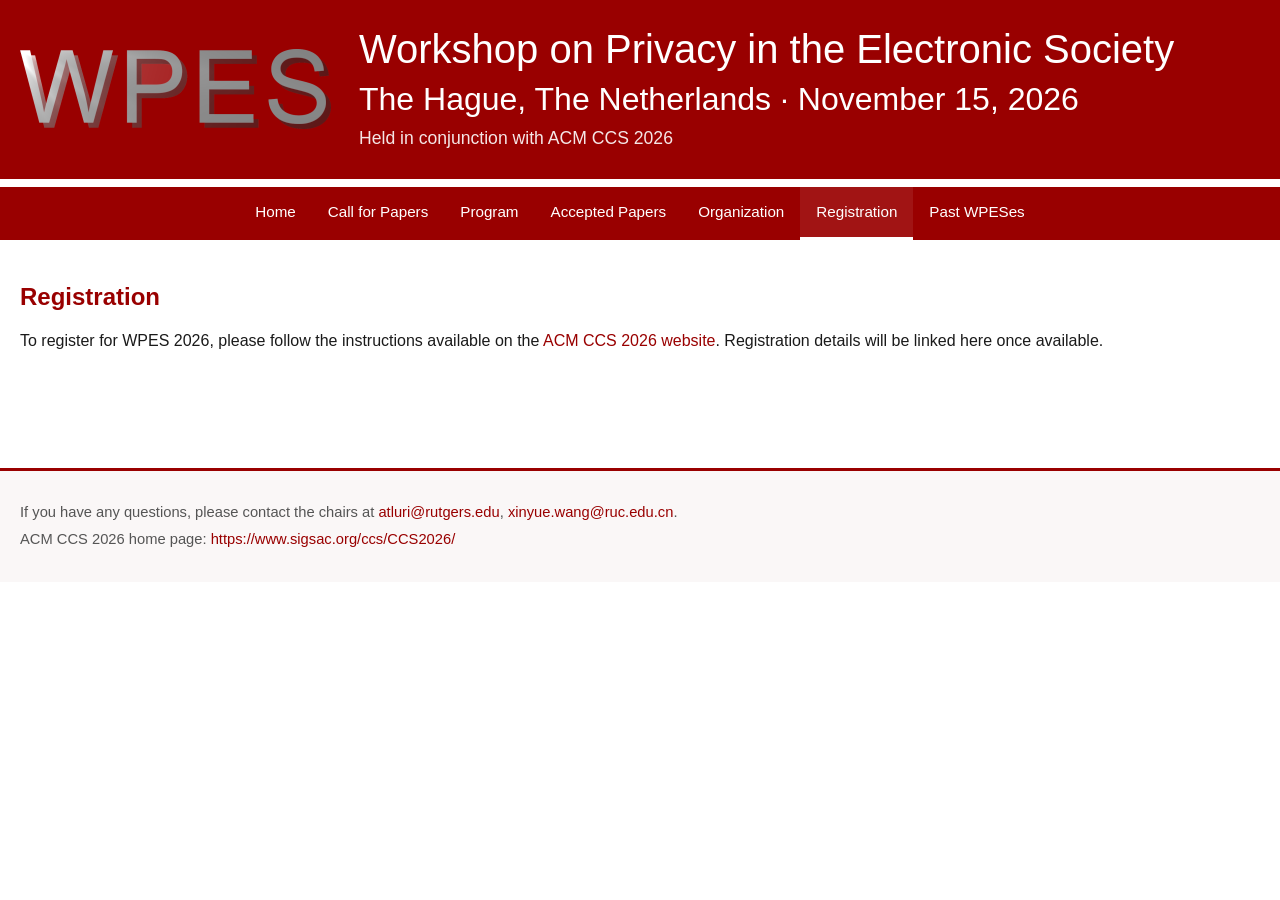
<file: registration.html>
<!doctype html>
<html lang="en">
<head>
  <meta charset="utf-8">
  <meta name="viewport" content="width=device-width, initial-scale=1">
  <title>Registration — WPES 2026</title>
  <link rel="stylesheet" href="css/style.css">
</head>
<body>

  <header class="site-header">
    <div class="header-inner">
      <a class="header-logo" href="index.html"><img src="img/wpes_logo.png" alt="WPES logo"></a>
      <div class="header-text">
        <h1>Workshop on Privacy in the Electronic Society</h1>
        <p class="subtitle">The Hague, The Netherlands &middot; November 15, 2026</p>
        <p class="colocated">Held in conjunction with ACM CCS 2026</p>
      </div>
    </div>
  </header>

  <nav class="site-nav">
    <div class="nav-inner">
      <button class="nav-toggle" onclick="document.getElementById('navlinks').classList.toggle('open')">&#9776; Menu</button>
      <div class="nav-links" id="navlinks">
        <a href="index.html">Home</a>
        <a href="cfp.html">Call for Papers</a>
        <a href="program.html">Program</a>
        <a href="accepted.html">Accepted Papers</a>
        <a href="organization.html">Organization</a>
        <a href="registration.html" class="active">Registration</a>
        <a href="past.html">Past WPESes</a>
      </div>
    </div>
  </nav>

  <main>
    <div class="container">

      <h2>Registration</h2>
      <p>To register for WPES 2026, please follow the instructions available on the
        <a href="https://www.sigsac.org/ccs/CCS2026/index.html" target="_blank" rel="noopener">ACM CCS 2026 website</a>.
        Registration details will be linked here once available.</p>

    </div>
  </main>

  <footer class="site-footer">
    <div class="container">
      <p>If you have any questions, please contact the chairs at
        <a href="mailto:atluri@rutgers.edu">atluri@rutgers.edu</a>, <a href="mailto:xinyue.wang@ruc.edu.cn">xinyue.wang@ruc.edu.cn</a>.</p>
      <p>ACM CCS 2026 home page: <a href="https://www.sigsac.org/ccs/CCS2026/" target="_blank" rel="noopener">https://www.sigsac.org/ccs/CCS2026/</a></p>
    </div>
  </footer>

</body>
</html>
</file>
<file: css/style.css>
/* WPES 2026 — Workshop on Privacy in the Electronic Society
   Lightweight, dependency-free stylesheet. Brand color: #990000 */

:root {
  --brand: #990000;
  --brand-dark: #7a0000;
  --brand-light: #c0392b;
  --ink: #1a1a1a;
  --muted: #555;
  --line: #e3e3e3;
  --bg-soft: #faf7f7;
  --max: 1300px;
}

* { box-sizing: border-box; }

html { scroll-behavior: smooth; }

body {
  margin: 0;
  font-family: -apple-system, BlinkMacSystemFont, "Segoe UI", Roboto, Helvetica,
    Arial, "Noto Sans", sans-serif;
  color: var(--ink);
  line-height: 1.6;
  background: #fff;
  -webkit-font-smoothing: antialiased;
}

a { color: var(--brand); text-decoration: none; }
a:hover { text-decoration: underline; }

.container { max-width: var(--max); margin: 0 auto; padding: 0 20px; }

/* ---------- Header ---------- */
header.site-header {
  background: var(--brand);
  color: #fff;
}
.header-inner {
  display: flex;
  align-items: center;
  gap: 28px;
  padding: 26px 20px;
  max-width: var(--max);
  margin: 0 auto;
  flex-wrap: wrap;
}
.header-logo {
  display: inline-flex;
  flex: 0 0 auto;
}
.header-logo img { display: block; height: 80px; width: auto; max-width: 100%; }
.header-text { flex: 1 1 0; min-width: 0; }
.header-text h1 { margin: 0; font-size: 2.5rem; font-weight: 500; line-height: 1.15; }
.header-text .subtitle { margin: 8px 0 0; font-size: 2rem; font-weight: 500; line-height: 1.2; }
.header-text .colocated { margin: 6px 0 0; font-size: 1.1rem; opacity: 0.9; }

/* ---------- Nav ---------- */
nav.site-nav { background: var(--brand); margin-top: 8px; }
.nav-inner {
  max-width: var(--max);
  margin: 0 auto;
  display: flex;
  flex-wrap: wrap;
  align-items: center;
  justify-content: center;
  padding: 0 8px;
}
.nav-links { display: flex; flex-wrap: wrap; }
.nav-inner a {
  color: #fff;
  padding: 13px 16px;
  font-size: 0.95rem;
  font-weight: 500;
  border-bottom: 3px solid transparent;
  text-decoration: none;
}
.nav-inner a:hover { background: rgba(255, 255, 255, 0.1); text-decoration: none; }
.nav-inner a.active { border-bottom-color: #fff; background: rgba(255, 255, 255, 0.08); }
.nav-toggle { display: none; }

/* ---------- Main ---------- */
main { padding: 38px 0 60px; }
main h2 { color: var(--brand); font-size: 1.5rem; margin: 36px 0 12px; }
main h2:first-child { margin-top: 0; }
main h3 { color: var(--brand); font-size: 1.15rem; margin: 28px 0 8px; }
main p { margin: 0 0 14px; }

.lead { font-size: 1.08rem; }

.badge {
  display: inline-block;
  background: var(--bg-soft);
  border: 1px solid var(--line);
  color: var(--brand);
  border-radius: 999px;
  padding: 3px 12px;
  font-size: 0.82rem;
  font-weight: 600;
  margin-bottom: 14px;
}

hr { border: none; border-top: 1px solid var(--line); margin: 34px 0; }

/* ---------- Topics grid ---------- */
ul.topics {
  list-style: none;
  padding: 0;
  margin: 14px 0;
  display: grid;
  grid-template-columns: repeat(2, 1fr);
  gap: 4px 28px;
}
ul.topics li {
  padding: 5px 0 5px 18px;
  position: relative;
  font-size: 0.96rem;
}
ul.topics li::before {
  content: "";
  position: absolute;
  left: 0; top: 13px;
  width: 6px; height: 6px;
  border-radius: 50%;
  background: var(--brand);
}

/* ---------- Important dates ---------- */
.dates { width: 100%; border-collapse: collapse; margin: 12px 0; }
.dates td { padding: 11px 14px; border-bottom: 1px solid var(--line); vertical-align: top; }
.dates td.label { font-weight: 600; width: 42%; }
.dates td.tbd { color: var(--muted); font-style: italic; }
.dates .strike { text-decoration: line-through; color: #999; }

/* ---------- Committee ---------- */
dl.committee {
  display: grid;
  grid-template-columns: minmax(200px, 38%) 1fr;
  gap: 0;
  margin: 10px 0 24px;
}
dl.committee dt {
  font-weight: 600;
  padding: 7px 12px 7px 0;
  border-bottom: 1px solid var(--line);
}
dl.committee dd {
  margin: 0;
  color: var(--muted);
  padding: 7px 0;
  border-bottom: 1px solid var(--line);
}

/* ---------- Program ---------- */
ul.program { list-style: none; padding: 0; }
ul.program > li { margin-bottom: 10px; }
.session {
  background: var(--bg-soft);
  border-left: 4px solid var(--brand);
  padding: 12px 16px;
  margin: 18px 0 8px;
  border-radius: 0 6px 6px 0;
}
.session .time { font-weight: 700; color: var(--brand); }
.session .chair { display: inline-block; margin-top: 6px; font-size: 0.95rem; color: var(--ink); font-weight: 600; }
.session .chair strong { color: var(--brand); font-weight: 600; }
ul.papers { margin: 10px 0 0; padding-left: 20px; }
ul.papers li { margin-bottom: 12px; }
ul.papers .authors { color: var(--muted); font-style: italic; font-size: 0.93rem; }
.break {
  background: var(--bg-soft);
  border-left: 4px solid var(--brand);
  padding: 12px 16px;
  margin: 18px 0 8px;
  border-radius: 0 6px 6px 0;
  color: var(--muted);
  font-weight: 500;
}
.break .time { font-weight: 700; color: var(--brand); }

/* ---------- Callout / notice ---------- */
.notice {
  background: var(--bg-soft);
  border: 1px solid var(--line);
  border-radius: 8px;
  padding: 18px 22px;
  margin: 20px 0;
}
.notice.tbd { text-align: center; color: var(--muted); }
.notice.tbd strong { color: var(--brand); }
.notice.open { text-align: center; border-left: 4px solid var(--brand); }
.notice.open strong { color: var(--brand); }

.btn {
  display: inline-block;
  background: var(--brand);
  color: #fff !important;
  padding: 11px 22px;
  border-radius: 6px;
  font-weight: 600;
  text-decoration: none !important;
  margin: 6px 0;
}
.btn:hover { background: var(--brand-dark); }

/* ---------- Footer ---------- */
footer.site-footer {
  border-top: 3px solid var(--brand);
  background: var(--bg-soft);
  padding: 26px 0;
  margin-top: 40px;
  font-size: 0.92rem;
  color: var(--muted);
}
footer.site-footer a { font-weight: 500; }
footer.site-footer p { margin: 4px 0; }

/* ---------- Responsive ---------- */
@media (max-width: 720px) {
  .header-inner { flex-direction: column; align-items: flex-start; gap: 14px; }
  .header-text { flex: none; }
  .header-text h1 { font-size: 1.75rem; }
  .header-text .subtitle { font-size: 1.5rem; }
  .header-text .colocated { font-size: 1rem; }
  .nav-toggle {
    display: block;
    width: 100%;
    background: none;
    border: none;
    color: #fff;
    text-align: left;
    padding: 13px 16px;
    font-size: 1rem;
    cursor: pointer;
  }
  .nav-links { display: none; flex-direction: column; width: 100%; }
  .nav-links.open { display: flex !important; }
  .nav-inner { flex-direction: column; align-items: stretch; }
  .nav-inner a { border-bottom: 1px solid rgba(255,255,255,0.15); }
  ul.topics { grid-template-columns: 1fr; }
  dl.committee { grid-template-columns: 1fr; }
  dl.committee dd { padding-top: 0; border-bottom: 1px solid var(--line); padding-bottom: 8px; }
  dl.committee dt { border-bottom: none; padding-bottom: 0; }
}
</file>
